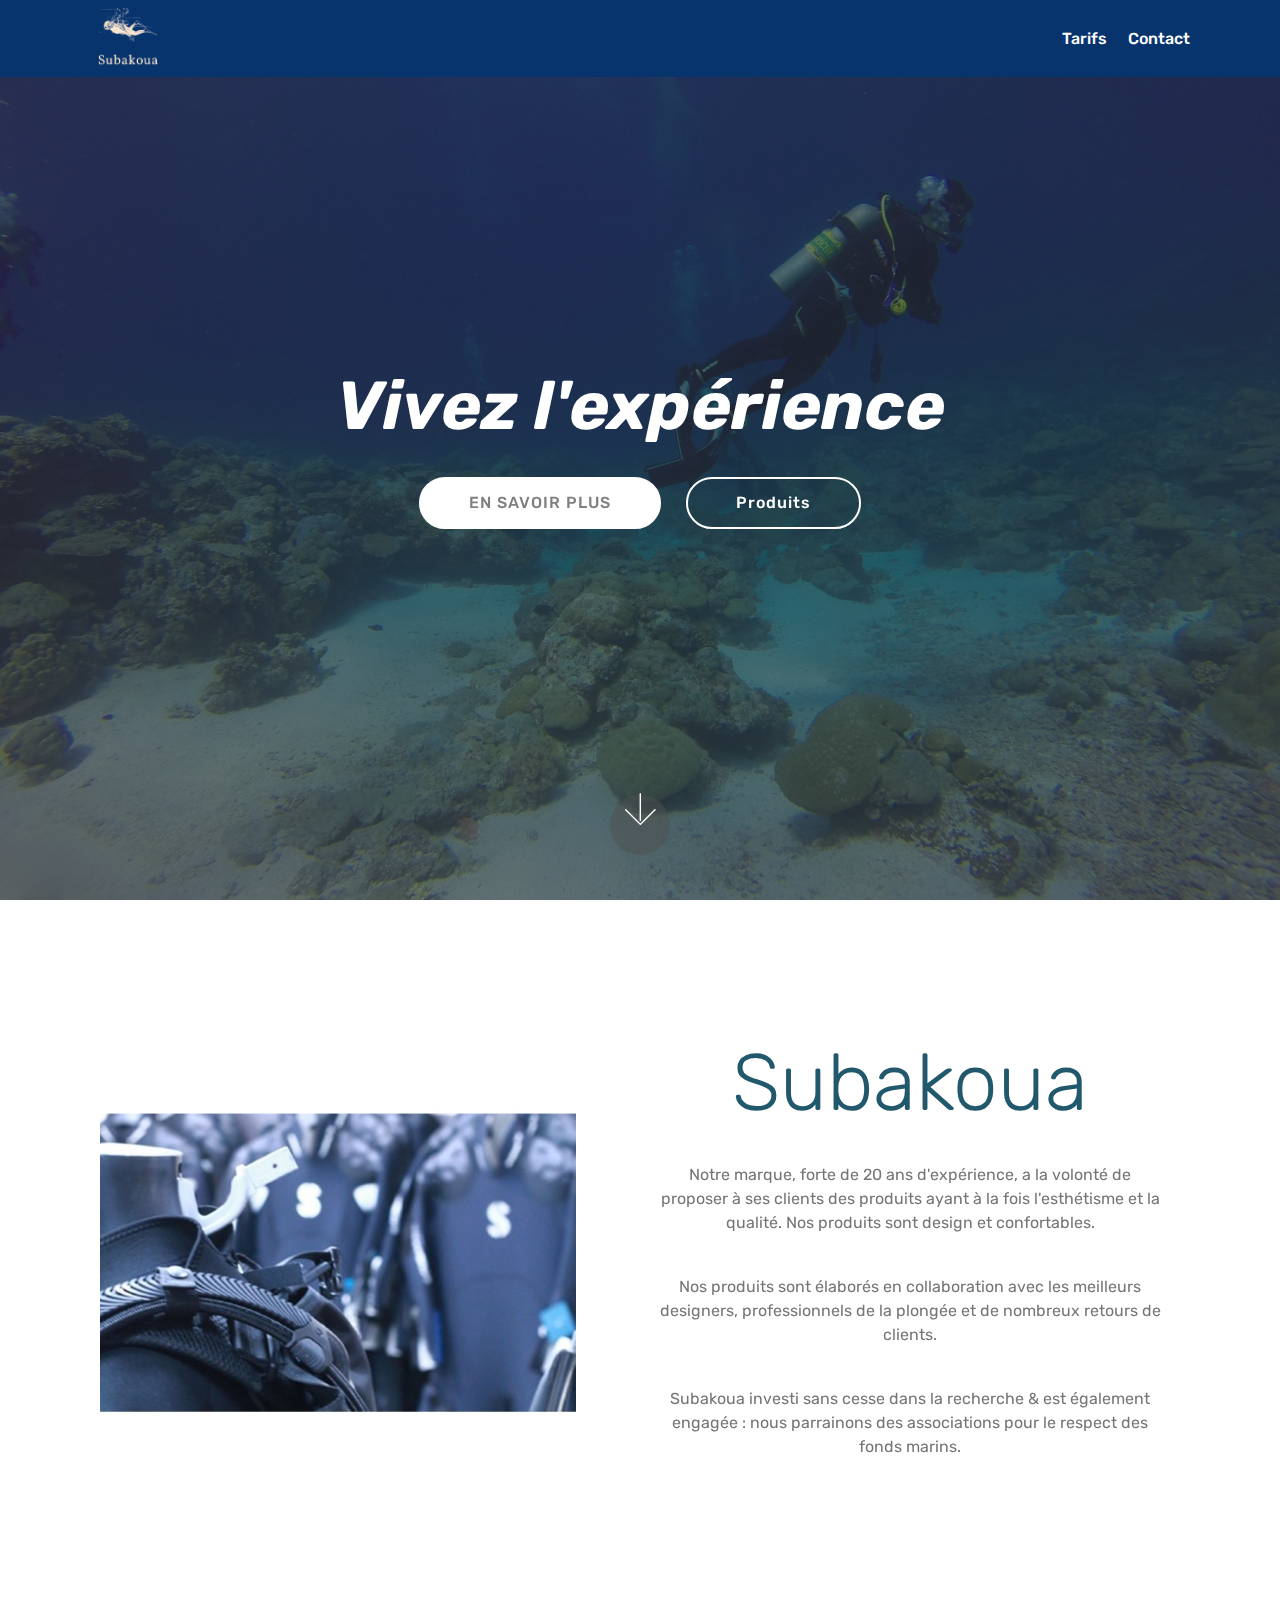
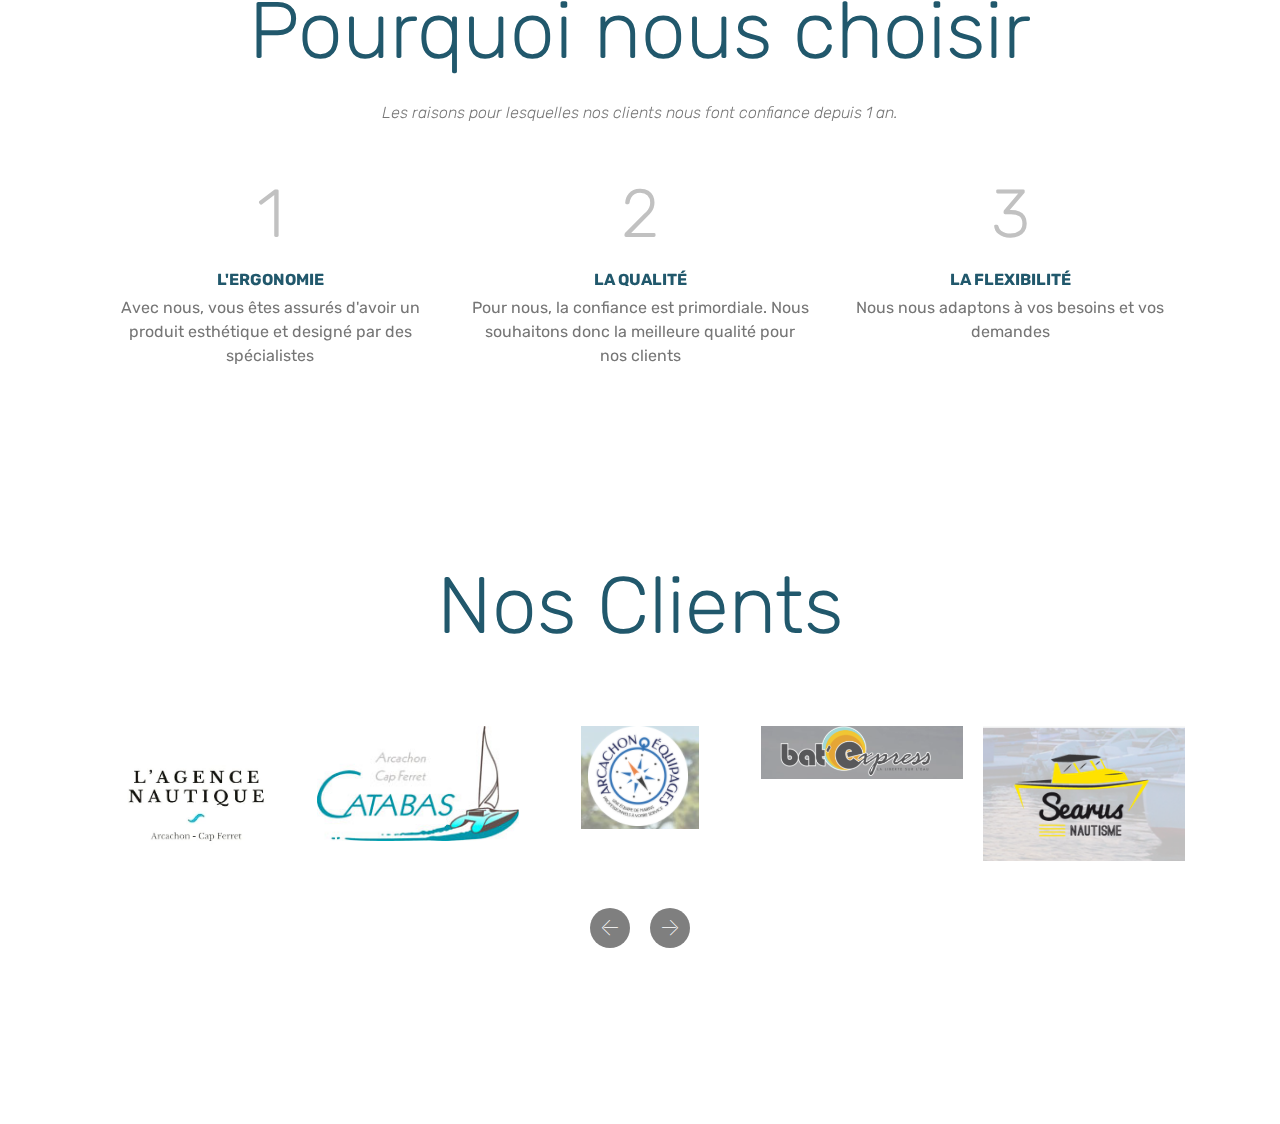
<file: index.html>
<!DOCTYPE html>
<html  >
<head>
  <!-- Site made with Mobirise Website Builder v4.12.3, https://mobirise.com -->
  <meta charset="UTF-8">
  <meta http-equiv="X-UA-Compatible" content="IE=edge">
  <meta name="generator" content="Mobirise v4.12.3, mobirise.com">
  <meta name="viewport" content="width=device-width, initial-scale=1, minimum-scale=1">
  <link rel="shortcut icon" href="assets/images/198022781-217113753408015-8945081685164929473-n-1.png" type="image/x-icon">
  <meta name="description" content="">
  
  
  <title>SUBAOUKA</title>
  <link rel="stylesheet" href="assets/web/assets/mobirise-icons/mobirise-icons.css">
  <link rel="stylesheet" href="assets/bootstrap/css/bootstrap.min.css">
  <link rel="stylesheet" href="assets/bootstrap/css/bootstrap-grid.min.css">
  <link rel="stylesheet" href="assets/bootstrap/css/bootstrap-reboot.min.css">
  <link rel="stylesheet" href="assets/tether/tether.min.css">
  <link rel="stylesheet" href="assets/dropdown/css/style.css">
  <link rel="stylesheet" href="assets/theme/css/style.css">
  <link rel="preload" as="style" href="assets/mobirise/css/mbr-additional.css"><link rel="stylesheet" href="assets/mobirise/css/mbr-additional.css" type="text/css">
  
  
  
</head>
<body>
  <section class="menu cid-saKsoUv5Rc" once="menu" id="menu2-0">

    

    <nav class="navbar navbar-expand beta-menu navbar-dropdown align-items-center navbar-fixed-top navbar-toggleable-sm">
        <button class="navbar-toggler navbar-toggler-right" type="button" data-toggle="collapse" data-target="#navbarSupportedContent" aria-controls="navbarSupportedContent" aria-expanded="false" aria-label="Toggle navigation">
            <div class="hamburger">
                <span></span>
                <span></span>
                <span></span>
                <span></span>
            </div>
        </button>
        <div class="menu-logo">
            <div class="navbar-brand">
                <span class="navbar-logo">
                    
                        <a href="index.html"><img src="assets/images/198022781-217113753408015-8945081685164929473-n-3.png" alt="BELLERIVE" title="" style="height: 3.8rem;"></a>
                    
                </span>
                
            </div>
        </div>
        <div class="collapse navbar-collapse" id="navbarSupportedContent">
            <ul class="navbar-nav nav-dropdown nav-right" data-app-modern-menu="true"><li class="nav-item">
                    <a class="nav-link link text-white display-4" href="page2.html">
                        Tarifs</a>
                </li>
                <li class="nav-item">
                    <a class="nav-link link text-white display-4" href="page1.html">
                        Contact</a>
                </li></ul>
            
        </div>
    </nav>
</section>

<section class="engine"><a href="https://mobirise.info/d">website maker</a></section><section class="cid-saL8J8sr0a mbr-fullscreen mbr-parallax-background" id="header2-c">

    

    <div class="mbr-overlay" style="opacity: 0.6; background-color: rgb(35, 35, 35);"></div>

    <div class="container align-center">
        <div class="row justify-content-md-center">
            <div class="mbr-white col-md-10">
                <h1 class="mbr-section-title mbr-bold pb-3 mbr-fonts-style display-1"><em>Vivez l'expérience</em></h1>
                
                
                <div class="mbr-section-btn"><a class="btn btn-md btn-primary display-4" href="index.html#features11-j">EN SAVOIR PLUS</a>
                    <a class="btn btn-md btn-white-outline display-4" href="page2.html">Produits</a></div>
            </div>
        </div>
    </div>
    <div class="mbr-arrow hidden-sm-down" aria-hidden="true">
        <a href="#next">
            <i class="mbri-down mbr-iconfont"></i>
        </a>
    </div>
</section>

<section class="features11 cid-saLgnBOKyp" id="features11-j">

    

    

    <div class="container">   
        <div class="col-md-12">
            <div class="media-container-row">
                <div class="mbr-figure m-auto" style="width: 50%;">
                    <img src="assets/images/company.jpg" alt="" title="">
                </div>
                <div class=" align-left aside-content">
                    <h2 class="mbr-title pt-2 mbr-fonts-style display-2">
                        Subakoua</h2>
                    <div class="mbr-section-text">
                        
                    </div>

                    <div class="block-content">
                        <div class="card p-3 pr-3">
                            <div class="media">
                                     
                                <div class="media-body">
                                    
                                </div>
                            </div>                

                            <div class="card-box">
                                <p class="block-text mbr-fonts-style display-7"></p><p>Notre marque, forte de 20 ans d'expérience, a la volonté de proposer à ses clients des produits ayant à la fois l'esthétisme et la qualité. Nos produits sont design et confortables.</p><br><p>Nos produits sont élaborés en collaboration avec les meilleurs designers, professionnels de la plongée et de nombreux retours de clients.</p><p><br>Subakoua investi sans cesse dans la recherche &amp;&nbsp;est également engagée : nous parrainons des associations pour le respect des fonds marins.<br></p><p></p>
                            </div>
                        </div>

                        
                    </div>
                </div>
            </div>
        </div> 
    </div>          
</section>

<section class="counters6 counters cid-saLgKmPZk2" id="counters6-l">

    

    

    <div class="container pt-4 mt-2">
        <h2 class="mbr-section-title pb-3 align-center mbr-fonts-style display-2">Pourquoi nous choisir</h2>
        <h3 class="mbr-section-subtitle pb-5 align-center mbr-fonts-style display-7"><em>
            Les raisons pour lesquelles nos clients nous font confiance depuis 1 an.</em></h3>
        <div>
                <div class="cards-container">
                    <div class="card col-12 col-md-6 col-lg-4 pb-md-4">
                        <div class="panel-item align-center">
                            <div class="card-img pb-3">
                                <h3 class="img-text mbr-fonts-style display-1">1</h3>
                            </div>
                            <div class="card-text">
                                <h4 class="mbr-content-title mbr-bold mbr-fonts-style display-7">L'ERGONOMIE</h4>
                                <p class="mbr-content-text mbr-fonts-style display-7">Avec nous, vous êtes assurés d'avoir un produit esthétique et designé par des spécialistes</p>
                            </div>
                        </div>
                    </div>
                    <div class="card col-12 col-md-6 col-lg-4 pb-md-4">
                        <div class="panel-item align-center">
                            <div class="card-img pb-3">
                                <h3 class="img-text mbr-fonts-style display-1">2</h3>
                            </div>
                            <div class="card-text">
                                <h4 class="mbr-content-title mbr-bold mbr-fonts-style display-7">LA QUALITÉ</h4>
                                <p class="mbr-content-text mbr-fonts-style display-7">Pour nous, la confiance est primordiale. Nous souhaitons donc la meilleure qualité pour nos clients</p>
                            </div>
                        </div>
                    </div>
                    <div class="card col-12 col-md-6 col-lg-4 last-child">
                        <div class="panel-item align-center">
                            <div class="card-img pb-3">
                                <h3 class="img-text mbr-fonts-style display-1">3</h3>
                            </div>
                            <div class="card-text">
                                <h4 class="mbr-content-title mbr-bold mbr-fonts-style display-7">LA FLEXIBILITÉ</h4>
                                <p class="mbr-content-text mbr-fonts-style display-7">
                                        Nous nous adaptons à vos besoins et vos demandes</p>
                            </div>
                        </div>
                    </div>
                    
                </div>
            </div>
    </div>
</section>

<section class="clients cid-saKti4KW3i" data-interval="false" id="clients-7">
      

    
        <div class="container mb-5">
            <div class="media-container-row">
                <div class="col-12 align-center">
                    <h2 class="mbr-section-title pb-3 mbr-fonts-style display-2">
                        Nos Clients
                    </h2>
                    
                </div>
            </div>
        </div>

    <div class="container">
        <div class="carousel slide" role="listbox" data-pause="true" data-keyboard="false" data-ride="carousel" data-interval="2000">
            <div class="carousel-inner" data-visible="5">
                
                
                
                
                
            <div class="carousel-item ">
                    <div class="media-container-row">
                        <div class="col-md-12">
                            <div class="wrap-img ">
                                <img src="assets/images/95897390-563690754285726-8615779858351390720-n.jpg" class="img-responsive clients-img" alt="" title="">
                            </div>
                        </div>
                    </div>
                </div><div class="carousel-item ">
                    <div class="media-container-row">
                        <div class="col-md-12">
                            <div class="wrap-img ">
                                <img src="assets/images/logo.jpg" class="img-responsive clients-img" alt="" title="">
                            </div>
                        </div>
                    </div>
                </div><div class="carousel-item ">
                    <div class="media-container-row">
                        <div class="col-md-12">
                            <div class="wrap-img ">
                                <img src="assets/images/capturezfl.png" class="img-responsive clients-img" alt="" title="">
                            </div>
                        </div>
                    </div>
                </div><div class="carousel-item ">
                    <div class="media-container-row">
                        <div class="col-md-12">
                            <div class="wrap-img ">
                                <img src="assets/images/capture.png" class="img-responsive clients-img" alt="" title="">
                            </div>
                        </div>
                    </div>
                </div><div class="carousel-item ">
                    <div class="media-container-row">
                        <div class="col-md-12">
                            <div class="wrap-img ">
                                <img src="assets/images/logo3.png" class="img-responsive clients-img" alt="" title="">
                            </div>
                        </div>
                    </div>
                </div></div>
            <div class="carousel-controls">
                <a data-app-prevent-settings="" class="carousel-control carousel-control-prev" role="button" data-slide="prev">
                    <span aria-hidden="true" class="mbri-left mbr-iconfont"></span>
                    <span class="sr-only">Précédent</span>
                </a>
                <a data-app-prevent-settings="" class="carousel-control carousel-control-next" role="button" data-slide="next">
                    <span aria-hidden="true" class="mbri-right mbr-iconfont"></span>
                    <span class="sr-only">Suivant</span>
                </a>
            </div>
        </div>
    </div>
</section>

<section once="footers" class="cid-saKtkAYFsS mbr-reveal" id="footer6-8">

    

    

    <div class="container">
        <div class="media-container-row align-center mbr-white">
            <div class="col-12">
                <p class="mbr-text mb-0 mbr-fonts-style display-7">
                    © SUBAOUKA 2021 - Tous droits réservés</p>
            </div>
        </div>
    </div>
</section>


  <script src="assets/web/assets/jquery/jquery.min.js"></script>
  <script src="assets/popper/popper.min.js"></script>
  <script src="assets/bootstrap/js/bootstrap.min.js"></script>
  <script src="assets/tether/tether.min.js"></script>
  <script src="assets/smoothscroll/smooth-scroll.js"></script>
  <script src="assets/touchswipe/jquery.touch-swipe.min.js"></script>
  <script src="assets/parallax/jarallax.min.js"></script>
  <script src="assets/viewportchecker/jquery.viewportchecker.js"></script>
  <script src="assets/bootstrapcarouselswipe/bootstrap-carousel-swipe.js"></script>
  <script src="assets/mbr-clients-slider/mbr-clients-slider.js"></script>
  <script src="assets/dropdown/js/nav-dropdown.js"></script>
  <script src="assets/dropdown/js/navbar-dropdown.js"></script>
  <script src="assets/theme/js/script.js"></script>
  
  
</body>
</html>
</file>
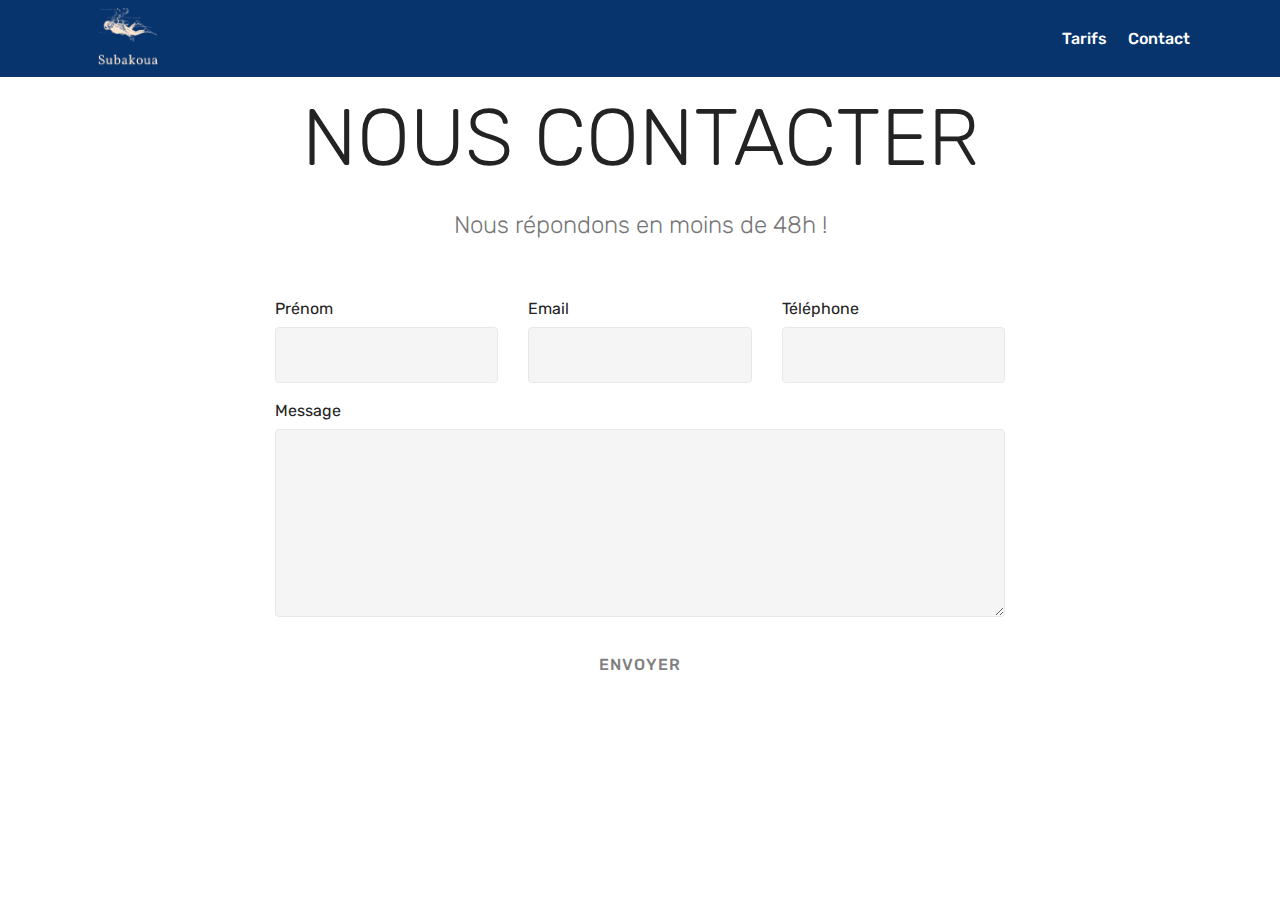
<file: page1.html>
<!DOCTYPE html>
<html  >
<head>
  <!-- Site made with Mobirise Website Builder v4.12.3, https://mobirise.com -->
  <meta charset="UTF-8">
  <meta http-equiv="X-UA-Compatible" content="IE=edge">
  <meta name="generator" content="Mobirise v4.12.3, mobirise.com">
  <meta name="viewport" content="width=device-width, initial-scale=1, minimum-scale=1">
  <link rel="shortcut icon" href="assets/images/198022781-217113753408015-8945081685164929473-n-1.png" type="image/x-icon">
  <meta name="description" content="Website Creator Description">
  
  
  <title>Contact</title>
  <link rel="stylesheet" href="assets/web/assets/mobirise-icons/mobirise-icons.css">
  <link rel="stylesheet" href="assets/bootstrap/css/bootstrap.min.css">
  <link rel="stylesheet" href="assets/bootstrap/css/bootstrap-grid.min.css">
  <link rel="stylesheet" href="assets/bootstrap/css/bootstrap-reboot.min.css">
  <link rel="stylesheet" href="assets/tether/tether.min.css">
  <link rel="stylesheet" href="assets/dropdown/css/style.css">
  <link rel="stylesheet" href="assets/theme/css/style.css">
  <link rel="preload" as="style" href="assets/mobirise/css/mbr-additional.css"><link rel="stylesheet" href="assets/mobirise/css/mbr-additional.css" type="text/css">
  
  
  
</head>
<body>
  <section class="menu cid-saKsoUv5Rc" once="menu" id="menu2-d">

    

    <nav class="navbar navbar-expand beta-menu navbar-dropdown align-items-center navbar-fixed-top navbar-toggleable-sm">
        <button class="navbar-toggler navbar-toggler-right" type="button" data-toggle="collapse" data-target="#navbarSupportedContent" aria-controls="navbarSupportedContent" aria-expanded="false" aria-label="Toggle navigation">
            <div class="hamburger">
                <span></span>
                <span></span>
                <span></span>
                <span></span>
            </div>
        </button>
        <div class="menu-logo">
            <div class="navbar-brand">
                <span class="navbar-logo">
                    
                        <a href="index.html"><img src="assets/images/198022781-217113753408015-8945081685164929473-n-3.png" alt="BELLERIVE" title="" style="height: 3.8rem;"></a>
                    
                </span>
                
            </div>
        </div>
        <div class="collapse navbar-collapse" id="navbarSupportedContent">
            <ul class="navbar-nav nav-dropdown nav-right" data-app-modern-menu="true"><li class="nav-item">
                    <a class="nav-link link text-white display-4" href="page2.html">
                        Tarifs</a>
                </li>
                <li class="nav-item">
                    <a class="nav-link link text-white display-4" href="page1.html">
                        Contact</a>
                </li></ul>
            
        </div>
    </nav>
</section>

<section class="engine"><a href="https://mobirise.info/d">website maker</a></section><section once="footers" class="cid-saKtkAYFsS mbr-reveal" id="footer6-e">

    

    

    <div class="container">
        <div class="media-container-row align-center mbr-white">
            <div class="col-12">
                <p class="mbr-text mb-0 mbr-fonts-style display-7">
                    © SUBAOUKA 2021 - Tous droits réservés</p>
            </div>
        </div>
    </div>
</section>

<section class="mbr-section form1 cid-saLd9cLcGW" id="form1-g">

    

    
    <div class="container">
        <div class="row justify-content-center">
            <div class="title col-12 col-lg-8">
                <h2 class="mbr-section-title align-center pb-3 mbr-fonts-style display-2">
                    NOUS CONTACTER</h2>
                <h3 class="mbr-section-subtitle align-center mbr-light pb-3 mbr-fonts-style display-5">
                    Nous répondons en moins de 48h !</h3>
            </div>
        </div>
    </div>
    <div class="container">
        <div class="row justify-content-center">
            <div class="media-container-column col-lg-8" data-form-type="formoid">
                <!---Formbuilder Form--->
                <form action="https://mobirise.com/" method="POST" class="mbr-form form-with-styler" data-form-title="Mobirise Form"><input type="hidden" name="email" data-form-email="true" value="MgZ2DJngUtatC060h/EHLyxaAkp1H17QukBkWP8vrtIyW7NnQ2n5SfqQYXwRYnG4h0pzBMTKEmnh5GE4dPtfevPuuX+1YvF+QyDhX7p5yXOL71m0U5uHXH0tupZB22Rf">
                    <div class="row">
                        <div hidden="hidden" data-form-alert="" class="alert alert-success col-12">Thanks for filling out the form!</div>
                        <div hidden="hidden" data-form-alert-danger="" class="alert alert-danger col-12">
                        </div>
                    </div>
                    <div class="dragArea row">
                        <div class="col-md-4  form-group" data-for="name">
                            <label for="name-form1-g" class="form-control-label mbr-fonts-style display-7">Prénom</label>
                            <input type="text" name="name" data-form-field="Name" required="required" class="form-control display-7" id="name-form1-g">
                        </div>
                        <div class="col-md-4  form-group" data-for="email">
                            <label for="email-form1-g" class="form-control-label mbr-fonts-style display-7">Email</label>
                            <input type="email" name="email" data-form-field="Email" required="required" class="form-control display-7" id="email-form1-g">
                        </div>
                        <div data-for="phone" class="col-md-4  form-group">
                            <label for="phone-form1-g" class="form-control-label mbr-fonts-style display-7">Téléphone</label>
                            <input type="tel" name="phone" data-form-field="Phone" class="form-control display-7" id="phone-form1-g">
                        </div>
                        <div data-for="message" class="col-md-12 form-group">
                            <label for="message-form1-g" class="form-control-label mbr-fonts-style display-7">Message</label>
                            <textarea name="message" data-form-field="Message" class="form-control display-7" id="message-form1-g"></textarea>
                        </div>
                        <div class="col-md-12 input-group-btn align-center"><button type="submit" class="btn btn-primary btn-form display-4">ENVOYER</button></div>
                    </div>
                </form><!---Formbuilder Form--->
            </div>
        </div>
    </div>
</section>


  <script src="assets/web/assets/jquery/jquery.min.js"></script>
  <script src="assets/popper/popper.min.js"></script>
  <script src="assets/bootstrap/js/bootstrap.min.js"></script>
  <script src="assets/tether/tether.min.js"></script>
  <script src="assets/smoothscroll/smooth-scroll.js"></script>
  <script src="assets/dropdown/js/nav-dropdown.js"></script>
  <script src="assets/dropdown/js/navbar-dropdown.js"></script>
  <script src="assets/touchswipe/jquery.touch-swipe.min.js"></script>
  <script src="assets/theme/js/script.js"></script>
  <script src="assets/formoid/formoid.min.js"></script>
  
  
</body>
</html>
</file>
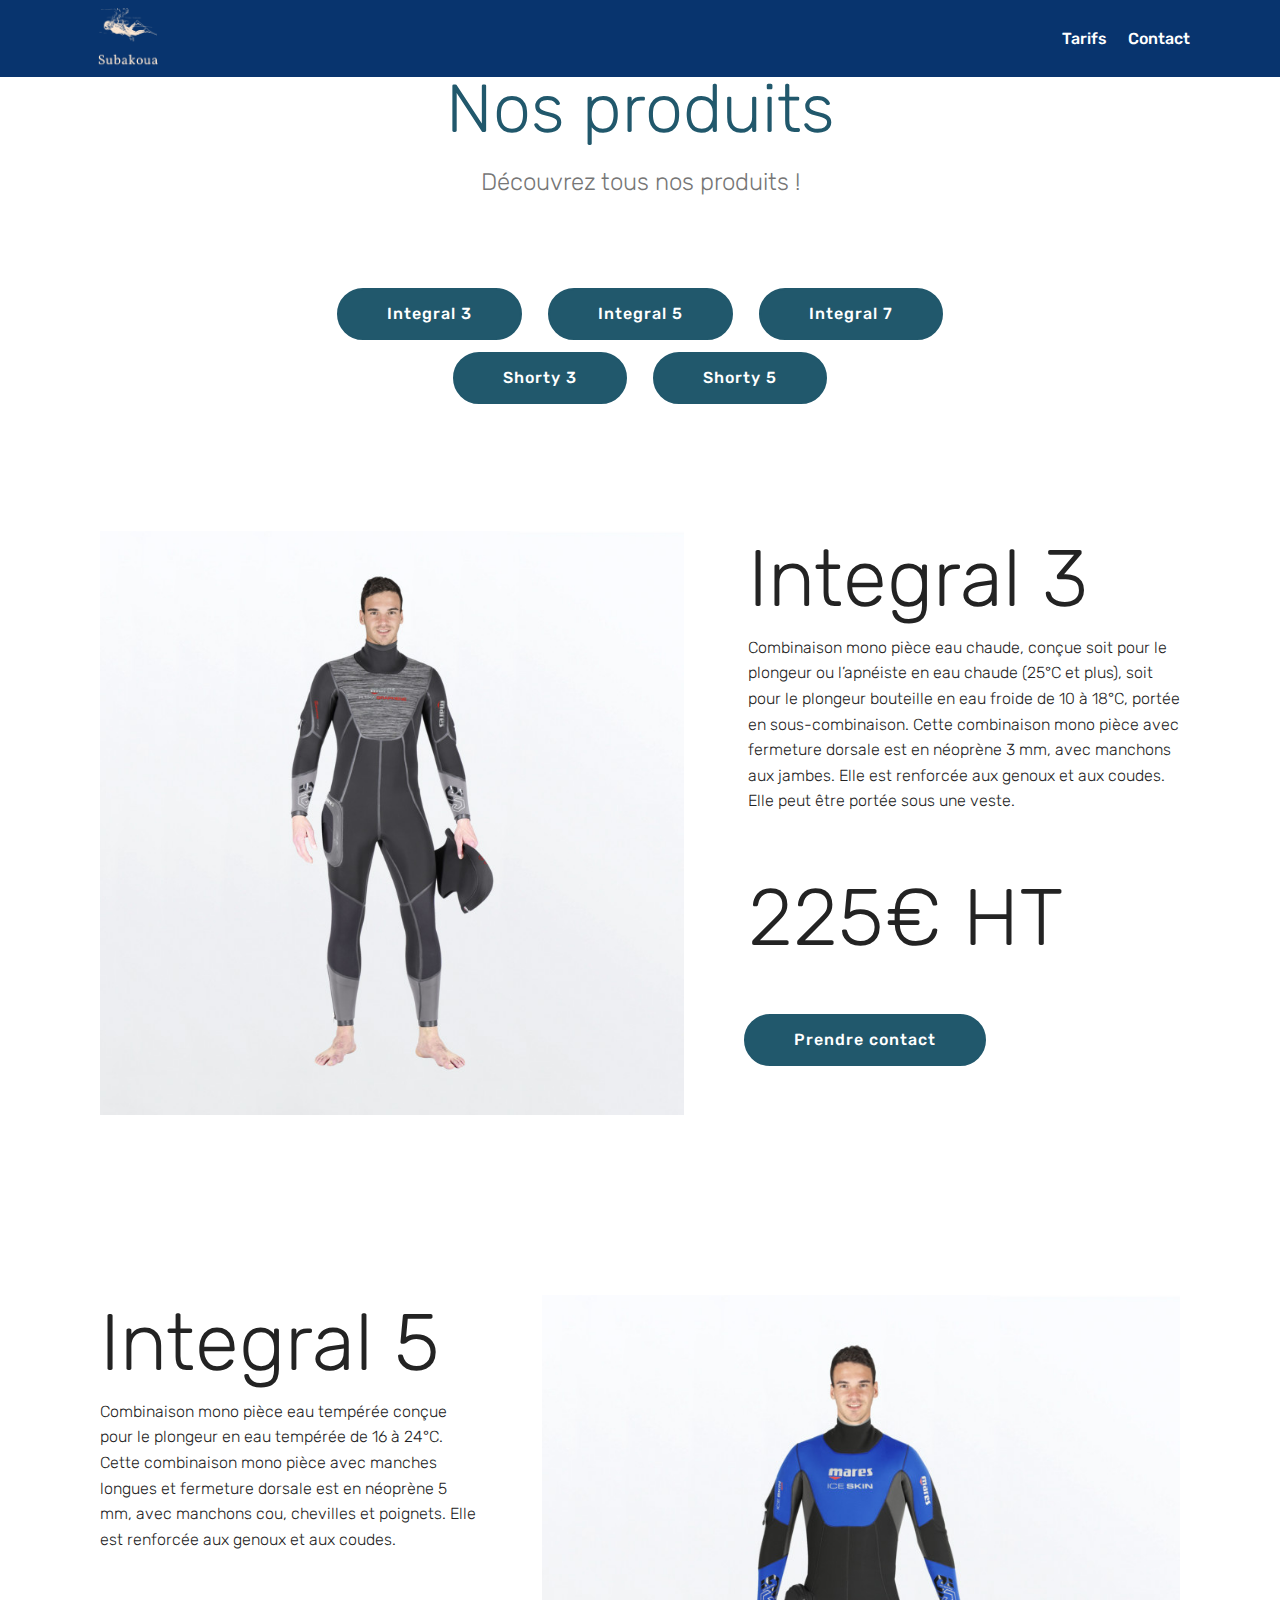
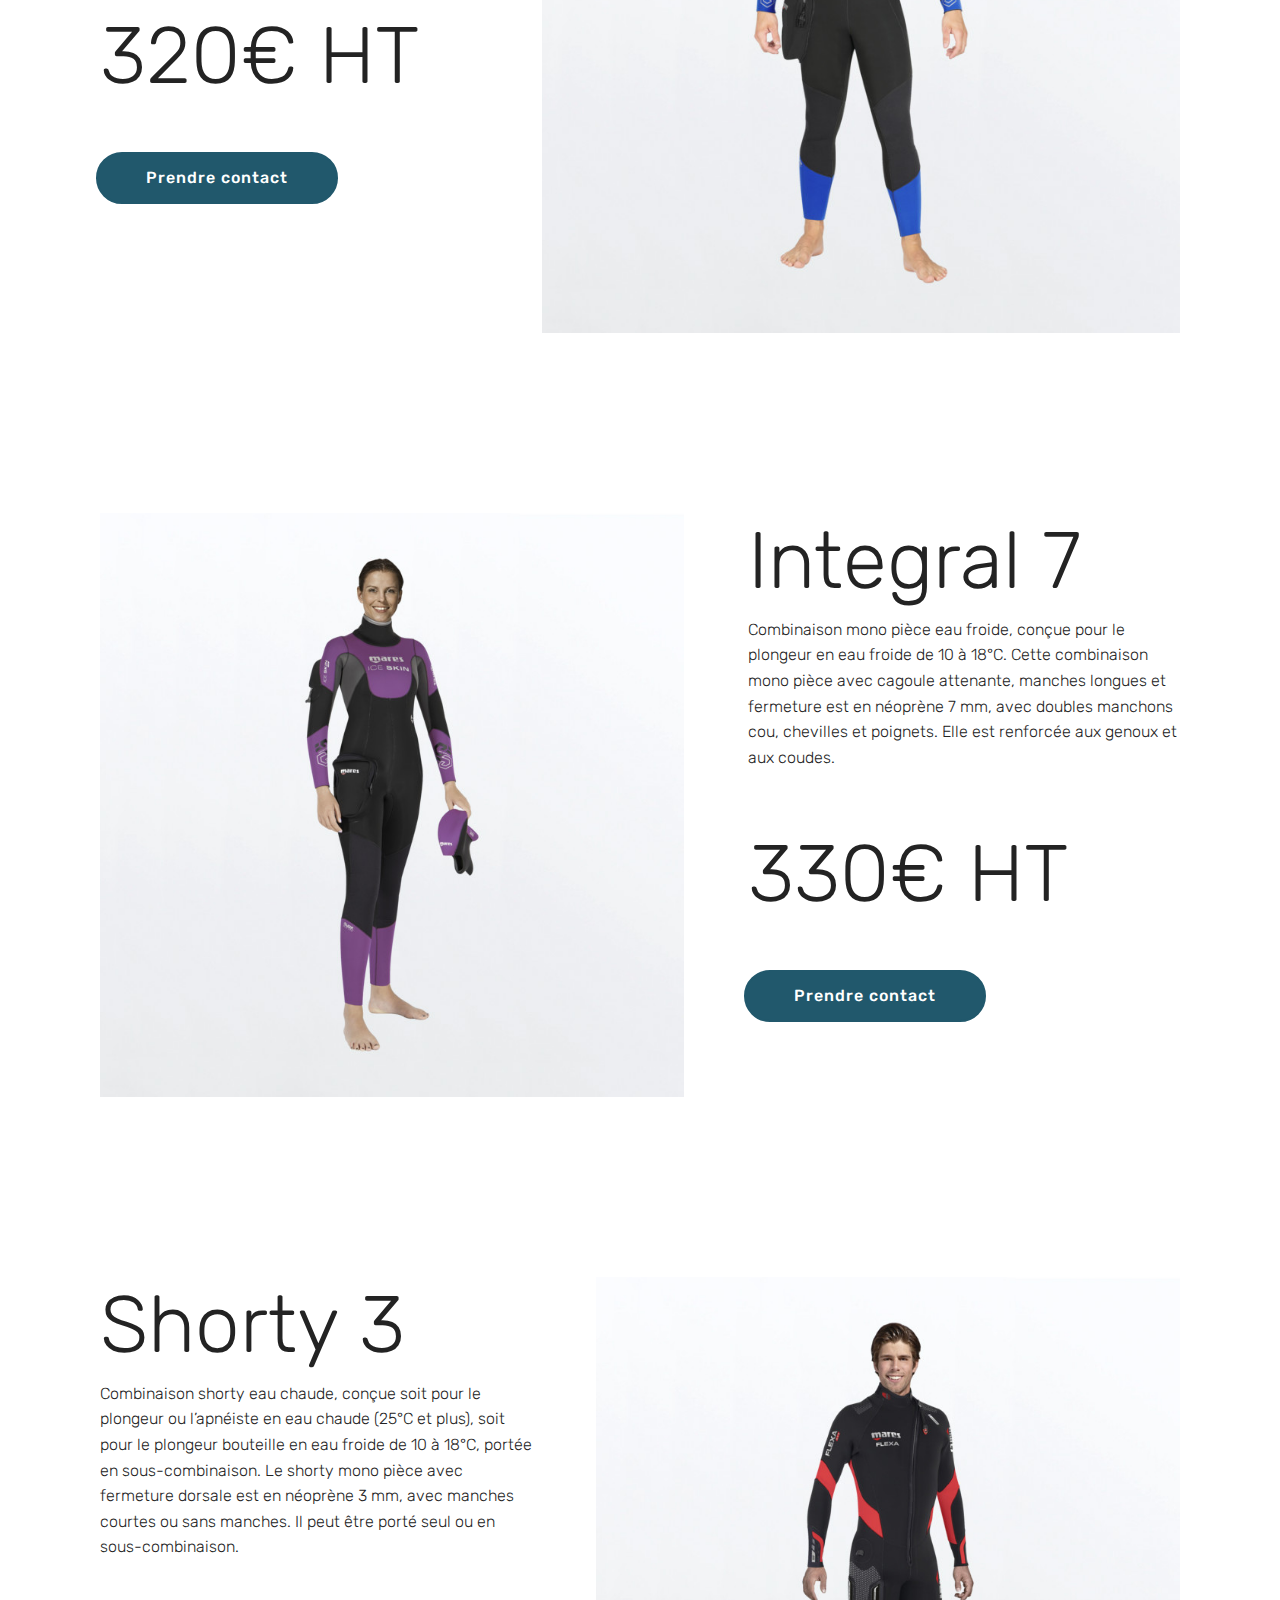
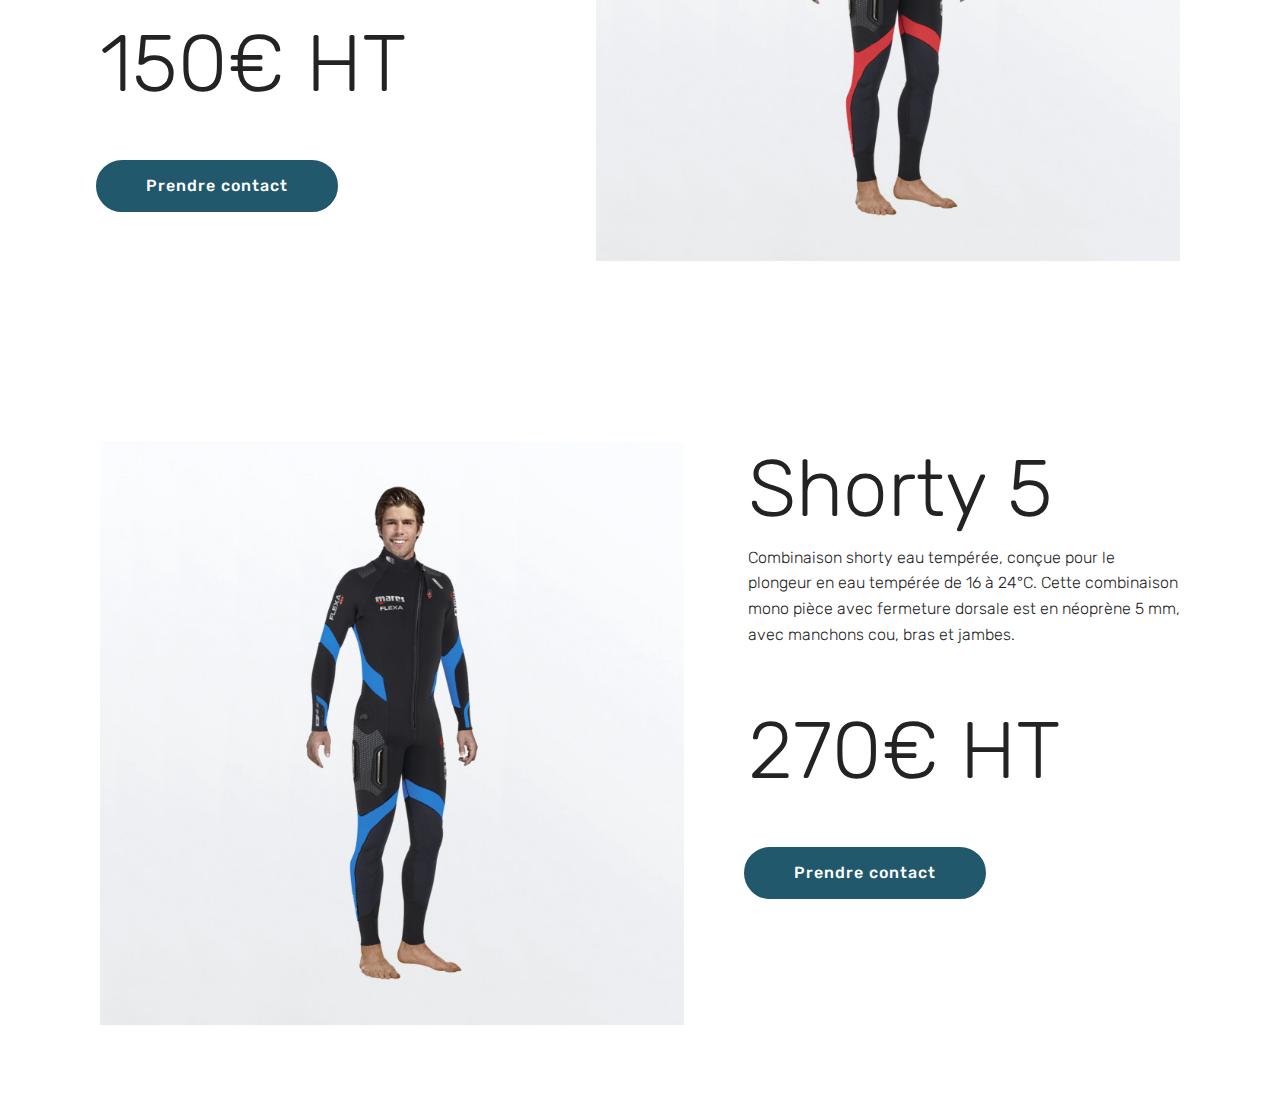
<file: page2.html>
<!DOCTYPE html>
<html  >
<head>
  <!-- Site made with Mobirise Website Builder v4.12.3, https://mobirise.com -->
  <meta charset="UTF-8">
  <meta http-equiv="X-UA-Compatible" content="IE=edge">
  <meta name="generator" content="Mobirise v4.12.3, mobirise.com">
  <meta name="viewport" content="width=device-width, initial-scale=1, minimum-scale=1">
  <link rel="shortcut icon" href="assets/images/198022781-217113753408015-8945081685164929473-n-1.png" type="image/x-icon">
  <meta name="description" content="Web Site Maker Description">
  
  
  <title>Tarifs</title>
  <link rel="stylesheet" href="assets/web/assets/mobirise-icons/mobirise-icons.css">
  <link rel="stylesheet" href="assets/bootstrap/css/bootstrap.min.css">
  <link rel="stylesheet" href="assets/bootstrap/css/bootstrap-grid.min.css">
  <link rel="stylesheet" href="assets/bootstrap/css/bootstrap-reboot.min.css">
  <link rel="stylesheet" href="assets/tether/tether.min.css">
  <link rel="stylesheet" href="assets/dropdown/css/style.css">
  <link rel="stylesheet" href="assets/theme/css/style.css">
  <link rel="preload" as="style" href="assets/mobirise/css/mbr-additional.css"><link rel="stylesheet" href="assets/mobirise/css/mbr-additional.css" type="text/css">
  
  
  
</head>
<body>
  <section class="menu cid-saKsoUv5Rc" once="menu" id="menu2-m">

    

    <nav class="navbar navbar-expand beta-menu navbar-dropdown align-items-center navbar-fixed-top navbar-toggleable-sm">
        <button class="navbar-toggler navbar-toggler-right" type="button" data-toggle="collapse" data-target="#navbarSupportedContent" aria-controls="navbarSupportedContent" aria-expanded="false" aria-label="Toggle navigation">
            <div class="hamburger">
                <span></span>
                <span></span>
                <span></span>
                <span></span>
            </div>
        </button>
        <div class="menu-logo">
            <div class="navbar-brand">
                <span class="navbar-logo">
                    
                        <a href="index.html"><img src="assets/images/198022781-217113753408015-8945081685164929473-n-3.png" alt="BELLERIVE" title="" style="height: 3.8rem;"></a>
                    
                </span>
                
            </div>
        </div>
        <div class="collapse navbar-collapse" id="navbarSupportedContent">
            <ul class="navbar-nav nav-dropdown nav-right" data-app-modern-menu="true"><li class="nav-item">
                    <a class="nav-link link text-white display-4" href="page2.html">
                        Tarifs</a>
                </li>
                <li class="nav-item">
                    <a class="nav-link link text-white display-4" href="page1.html">
                        Contact</a>
                </li></ul>
            
        </div>
    </nav>
</section>

<section class="engine"><a href="https://mobirise.info/r">bootstrap template</a></section><section once="footers" class="cid-saKtkAYFsS mbr-reveal" id="footer6-n">

    

    

    <div class="container">
        <div class="media-container-row align-center mbr-white">
            <div class="col-12">
                <p class="mbr-text mb-0 mbr-fonts-style display-7">
                    © SUBAOUKA 2021 - Tous droits réservés</p>
            </div>
        </div>
    </div>
</section>

<section class="mbr-section content4 cid-saQuWBk1n0" id="content4-w">

    

    <div class="container">
        <div class="media-container-row">
            <div class="title col-12 col-md-8">
                <h2 class="align-center pb-3 mbr-fonts-style display-1">
                    Nos produits</h2>
                <h3 class="mbr-section-subtitle align-center mbr-light mbr-fonts-style display-5">
                    Découvrez tous nos produits !</h3>
                
            </div>
        </div>
    </div>
</section>

<section class="mbr-section content8 cid-saQv8QFvBF" id="content8-y">

    

    <div class="container">
        <div class="media-container-row title">
            <div class="col-12 col-md-8">
                <div class="mbr-section-btn align-center"><a class="btn btn-info display-4" href="page2.html#services2-o">Integral 3</a> <a class="btn btn-info display-4" href="page2.html#services2-t">Integral 5</a> <a class="btn btn-info display-4" href="page2.html#services2-s">Integral 7</a>
                    <a class="btn btn-info display-4" href="page2.html#services2-18">Shorty 3</a> <a class="btn btn-info display-4" href="page2.html#services2-19">Shorty 5</a></div>
            </div>
        </div>
    </div>
</section>

<section class="services2 cid-saQoRWmZ2D" id="services2-o">
    <!---->
    
    <!---->
    <!--Overlay-->
    
    <!--Container-->
    <div class="container">
        <div class="col-md-12">
            <div class="media-container-row">
                <div class="mbr-figure" style="width: 60%;">
                    <img src="assets/images/integral-3.jpg" alt="Mobirise" title="">
                </div>
                <div class="align-left aside-content">
                    <h2 class="mbr-title pt-2 mbr-fonts-style display-2">Integral 3</h2>
                    <div class="mbr-section-text">
                        <p class="mbr-text text1 pt-2 mbr-light mbr-fonts-style display-7">Combinaison mono pièce eau chaude, conçue soit pour le plongeur ou l’apnéiste en eau chaude (25°C et plus), soit pour le plongeur bouteille en eau froide de 10 à 18°C, portée en sous-combinaison. Cette combinaison mono pièce avec fermeture dorsale est en néoprène 3 mm, avec manchons aux jambes. Elle est renforcée aux genoux et aux coudes. Elle peut être portée sous une veste.<br></p>
                        <p class="mbr-text text2 pt-4 mbr-light mbr-fonts-style display-2">225€ HT</p>
                    </div>
                    <!--Btn-->
                    <div class="mbr-section-btn pt-3 align-left"><a href="page1.html" class="btn btn-info display-4">Prendre contact</a></div>
                </div>
            </div>
        </div>
    </div>
</section>

<section class="services2 cid-saQplM8r6g" id="services2-t">
    <!---->
    
    <!---->
    <!--Overlay-->
    
    <!--Container-->
    <div class="container">
        <div class="col-md-12">
            <div class="media-container-row">
                <div class="mbr-figure" style="width: 65%;">
                    <img src="assets/images/integral-5.jpg" alt="Mobirise" title="">
                </div>
                <div class="align-left aside-content">
                    <h2 class="mbr-title pt-2 mbr-fonts-style display-2">Integral 5</h2>
                    <div class="mbr-section-text">
                        <p class="mbr-text text1 pt-2 mbr-light mbr-fonts-style display-7">Combinaison mono pièce eau tempérée conçue pour le plongeur en eau tempérée de 16 à 24°C. Cette combinaison mono pièce avec manches longues et fermeture dorsale est en néoprène 5 mm, avec manchons cou, chevilles et poignets. Elle est renforcée aux genoux et aux coudes.<br></p>
                        <p class="mbr-text text2 pt-4 mbr-light mbr-fonts-style display-2">320€ HT</p>
                    </div>
                    <!--Btn-->
                    <div class="mbr-section-btn pt-3 align-left"><a href="page1.html" class="btn btn-info display-4">
                            Prendre contact</a></div>
                </div>
            </div>
        </div>
    </div>
</section>

<section class="services2 cid-saQpkquL7Z" id="services2-s">
    <!---->
    
    <!---->
    <!--Overlay-->
    
    <!--Container-->
    <div class="container">
        <div class="col-md-12">
            <div class="media-container-row">
                <div class="mbr-figure" style="width: 60%;">
                    <img src="assets/images/integral-7.jpg" alt="Mobirise" title="">
                </div>
                <div class="align-left aside-content">
                    <h2 class="mbr-title pt-2 mbr-fonts-style display-2">Integral 7</h2>
                    <div class="mbr-section-text">
                        <p class="mbr-text text1 pt-2 mbr-light mbr-fonts-style display-7">Combinaison mono pièce eau froide, conçue pour le plongeur en eau froide de 10 à 18°C. Cette combinaison mono pièce avec cagoule attenante, manches longues et fermeture est en néoprène 7 mm, avec doubles manchons cou, chevilles et poignets. Elle est renforcée aux genoux et aux coudes.  
                        </p>
                        <p class="mbr-text text2 pt-4 mbr-light mbr-fonts-style display-2">330€ HT</p>
                    </div>
                    <!--Btn-->
                    <div class="mbr-section-btn pt-3 align-left"><a href="page1.html" class="btn btn-info display-4">
                            Prendre contact</a></div>
                </div>
            </div>
        </div>
    </div>
</section>

<section class="services2 cid-szP2wLPhva" id="services2-18">
    <!---->
    
    <!---->
    <!--Overlay-->
    
    <!--Container-->
    <div class="container">
        <div class="col-md-12">
            <div class="media-container-row">
                <div class="mbr-figure" style="width: 60%;">
                    <img src="assets/images/shorty-3.jpg" alt="Mobirise" title="">
                </div>
                <div class="align-left aside-content">
                    <h2 class="mbr-title pt-2 mbr-fonts-style display-2">Shorty 3</h2>
                    <div class="mbr-section-text">
                        <p class="mbr-text text1 pt-2 mbr-light mbr-fonts-style display-7">Combinaison shorty eau chaude, conçue soit pour le plongeur ou l’apnéiste en eau chaude (25°C et plus), soit pour le plongeur bouteille en eau froide de 10 à 18°C, portée en sous-combinaison. Le shorty mono pièce avec fermeture dorsale est en néoprène 3 mm, avec manches courtes ou sans manches. Il peut être porté seul ou en sous-combinaison.  
                        </p>
                        <p class="mbr-text text2 pt-4 mbr-light mbr-fonts-style display-2">150€ HT</p>
                    </div>
                    <!--Btn-->
                    <div class="mbr-section-btn pt-3 align-left"><a href="page1.html" class="btn btn-info display-4">
                            Prendre contact</a></div>
                </div>
            </div>
        </div>
    </div>
</section>

<section class="services2 cid-szP2xduiXN" id="services2-19">
    <!---->
    
    <!---->
    <!--Overlay-->
    
    <!--Container-->
    <div class="container">
        <div class="col-md-12">
            <div class="media-container-row">
                <div class="mbr-figure" style="width: 60%;">
                    <img src="assets/images/shorty-5.jpg" alt="Mobirise" title="">
                </div>
                <div class="align-left aside-content">
                    <h2 class="mbr-title pt-2 mbr-fonts-style display-2">Shorty 5</h2>
                    <div class="mbr-section-text">
                        <p class="mbr-text text1 pt-2 mbr-light mbr-fonts-style display-7">Combinaison shorty eau tempérée, conçue pour le plongeur en eau tempérée de 16 à 24°C. Cette combinaison mono pièce avec fermeture dorsale est en néoprène 5 mm, avec manchons cou, bras et jambes.  
                        </p>
                        <p class="mbr-text text2 pt-4 mbr-light mbr-fonts-style display-2">270€ HT</p>
                    </div>
                    <!--Btn-->
                    <div class="mbr-section-btn pt-3 align-left"><a href="page1.html" class="btn btn-info display-4">
                            Prendre contact</a></div>
                </div>
            </div>
        </div>
    </div>
</section>


  <script src="assets/web/assets/jquery/jquery.min.js"></script>
  <script src="assets/popper/popper.min.js"></script>
  <script src="assets/bootstrap/js/bootstrap.min.js"></script>
  <script src="assets/tether/tether.min.js"></script>
  <script src="assets/smoothscroll/smooth-scroll.js"></script>
  <script src="assets/dropdown/js/nav-dropdown.js"></script>
  <script src="assets/dropdown/js/navbar-dropdown.js"></script>
  <script src="assets/touchswipe/jquery.touch-swipe.min.js"></script>
  <script src="assets/theme/js/script.js"></script>
  
  
</body>
</html>
</file>
<file: assets/web/assets/mobirise-icons/mobirise-icons.css>
@font-face {
  font-family: 'MobiriseIcons';
  src:  url('mobirise-icons.eot?spat4u');
  src:  url('mobirise-icons.eot?spat4u#iefix') format('embedded-opentype'),
    url('mobirise-icons.ttf?spat4u') format('truetype'),
    url('mobirise-icons.woff?spat4u') format('woff'),
    url('mobirise-icons.svg?spat4u#MobiriseIcons') format('svg');
  font-weight: normal;
  font-style: normal;
  font-display: swap;
}

[class^="mbri-"], [class*=" mbri-"] {
  /* use !important to prevent issues with browser extensions that change fonts */
  font-family: MobiriseIcons !important;
  speak: none;
  font-style: normal;
  font-weight: normal;
  font-variant: normal;
  text-transform: none;
  line-height: 1;

  /* Better Font Rendering =========== */
  -webkit-font-smoothing: antialiased;
  -moz-osx-font-smoothing: grayscale;
}

.mbri-add-submenu:before {
  content: "\e900";
}
.mbri-alert:before {
  content: "\e901";
}
.mbri-align-center:before {
  content: "\e902";
}
.mbri-align-justify:before {
  content: "\e903";
}
.mbri-align-left:before {
  content: "\e904";
}
.mbri-align-right:before {
  content: "\e905";
}
.mbri-android:before {
  content: "\e906";
}
.mbri-apple:before {
  content: "\e907";
}
.mbri-arrow-down:before {
  content: "\e908";
}
.mbri-arrow-next:before {
  content: "\e909";
}
.mbri-arrow-prev:before {
  content: "\e90a";
}
.mbri-arrow-up:before {
  content: "\e90b";
}
.mbri-bold:before {
  content: "\e90c";
}
.mbri-bookmark:before {
  content: "\e90d";
}
.mbri-bootstrap:before {
  content: "\e90e";
}
.mbri-briefcase:before {
  content: "\e90f";
}
.mbri-browse:before {
  content: "\e910";
}
.mbri-bulleted-list:before {
  content: "\e911";
}
.mbri-calendar:before {
  content: "\e912";
}
.mbri-camera:before {
  content: "\e913";
}
.mbri-cart-add:before {
  content: "\e914";
}
.mbri-cart-full:before {
  content: "\e915";
}
.mbri-cash:before {
  content: "\e916";
}
.mbri-change-style:before {
  content: "\e917";
}
.mbri-chat:before {
  content: "\e918";
}
.mbri-clock:before {
  content: "\e919";
}
.mbri-close:before {
  content: "\e91a";
}
.mbri-cloud:before {
  content: "\e91b";
}
.mbri-code:before {
  content: "\e91c";
}
.mbri-contact-form:before {
  content: "\e91d";
}
.mbri-credit-card:before {
  content: "\e91e";
}
.mbri-cursor-click:before {
  content: "\e91f";
}
.mbri-cust-feedback:before {
  content: "\e920";
}
.mbri-database:before {
  content: "\e921";
}
.mbri-delivery:before {
  content: "\e922";
}
.mbri-desktop:before {
  content: "\e923";
}
.mbri-devices:before {
  content: "\e924";
}
.mbri-down:before {
  content: "\e925";
}
.mbri-download:before {
  content: "\e989";
}
.mbri-drag-n-drop:before {
  content: "\e927";
}
.mbri-drag-n-drop2:before {
  content: "\e928";
}
.mbri-edit:before {
  content: "\e929";
}
.mbri-edit2:before {
  content: "\e92a";
}
.mbri-error:before {
  content: "\e92b";
}
.mbri-extension:before {
  content: "\e92c";
}
.mbri-features:before {
  content: "\e92d";
}
.mbri-file:before {
  content: "\e92e";
}
.mbri-flag:before {
  content: "\e92f";
}
.mbri-folder:before {
  content: "\e930";
}
.mbri-gift:before {
  content: "\e931";
}
.mbri-github:before {
  content: "\e932";
}
.mbri-globe:before {
  content: "\e933";
}
.mbri-globe-2:before {
  content: "\e934";
}
.mbri-growing-chart:before {
  content: "\e935";
}
.mbri-hearth:before {
  content: "\e936";
}
.mbri-help:before {
  content: "\e937";
}
.mbri-home:before {
  content: "\e938";
}
.mbri-hot-cup:before {
  content: "\e939";
}
.mbri-idea:before {
  content: "\e93a";
}
.mbri-image-gallery:before {
  content: "\e93b";
}
.mbri-image-slider:before {
  content: "\e93c";
}
.mbri-info:before {
  content: "\e93d";
}
.mbri-italic:before {
  content: "\e93e";
}
.mbri-key:before {
  content: "\e93f";
}
.mbri-laptop:before {
  content: "\e940";
}
.mbri-layers:before {
  content: "\e941";
}
.mbri-left-right:before {
  content: "\e942";
}
.mbri-left:before {
  content: "\e943";
}
.mbri-letter:before {
  content: "\e944";
}
.mbri-like:before {
  content: "\e945";
}
.mbri-link:before {
  content: "\e946";
}
.mbri-lock:before {
  content: "\e947";
}
.mbri-login:before {
  content: "\e948";
}
.mbri-logout:before {
  content: "\e949";
}
.mbri-magic-stick:before {
  content: "\e94a";
}
.mbri-map-pin:before {
  content: "\e94b";
}
.mbri-menu:before {
  content: "\e94c";
}
.mbri-mobile:before {
  content: "\e94d";
}
.mbri-mobile2:before {
  content: "\e94e";
}
.mbri-mobirise:before {
  content: "\e94f";
}
.mbri-more-horizontal:before {
  content: "\e950";
}
.mbri-more-vertical:before {
  content: "\e951";
}
.mbri-music:before {
  content: "\e952";
}
.mbri-new-file:before {
  content: "\e953";
}
.mbri-numbered-list:before {
  content: "\e954";
}
.mbri-opened-folder:before {
  content: "\e955";
}
.mbri-pages:before {
  content: "\e956";
}
.mbri-paper-plane:before {
  content: "\e957";
}
.mbri-paperclip:before {
  content: "\e958";
}
.mbri-photo:before {
  content: "\e959";
}
.mbri-photos:before {
  content: "\e95a";
}
.mbri-pin:before {
  content: "\e95b";
}
.mbri-play:before {
  content: "\e95c";
}
.mbri-plus:before {
  content: "\e95d";
}
.mbri-preview:before {
  content: "\e95e";
}
.mbri-print:before {
  content: "\e95f";
}
.mbri-protect:before {
  content: "\e960";
}
.mbri-question:before {
  content: "\e961";
}
.mbri-quote-left:before {
  content: "\e962";
}
.mbri-quote-right:before {
  content: "\e963";
}
.mbri-refresh:before {
  content: "\e964";
}
.mbri-responsive:before {
  content: "\e965";
}
.mbri-right:before {
  content: "\e966";
}
.mbri-rocket:before {
  content: "\e967";
}
.mbri-sad-face:before {
  content: "\e968";
}
.mbri-sale:before {
  content: "\e969";
}
.mbri-save:before {
  content: "\e96a";
}
.mbri-search:before {
  content: "\e96b";
}
.mbri-setting:before {
  content: "\e96c";
}
.mbri-setting2:before {
  content: "\e96d";
}
.mbri-setting3:before {
  content: "\e96e";
}
.mbri-share:before {
  content: "\e96f";
}
.mbri-shopping-bag:before {
  content: "\e970";
}
.mbri-shopping-basket:before {
  content: "\e971";
}
.mbri-shopping-cart:before {
  content: "\e972";
}
.mbri-sites:before {
  content: "\e973";
}
.mbri-smile-face:before {
  content: "\e974";
}
.mbri-speed:before {
  content: "\e975";
}
.mbri-star:before {
  content: "\e976";
}
.mbri-success:before {
  content: "\e977";
}
.mbri-sun:before {
  content: "\e978";
}
.mbri-sun2:before {
  content: "\e979";
}
.mbri-tablet:before {
  content: "\e97a";
}
.mbri-tablet-vertical:before {
  content: "\e97b";
}
.mbri-target:before {
  content: "\e97c";
}
.mbri-timer:before {
  content: "\e97d";
}
.mbri-to-ftp:before {
  content: "\e97e";
}
.mbri-to-local-drive:before {
  content: "\e97f";
}
.mbri-touch-swipe:before {
  content: "\e980";
}
.mbri-touch:before {
  content: "\e981";
}
.mbri-trash:before {
  content: "\e982";
}
.mbri-underline:before {
  content: "\e983";
}
.mbri-unlink:before {
  content: "\e984";
}
.mbri-unlock:before {
  content: "\e985";
}
.mbri-up-down:before {
  content: "\e986";
}
.mbri-up:before {
  content: "\e987";
}
.mbri-update:before {
  content: "\e988";
}
.mbri-upload:before {
 content: "\e926"; 
}
.mbri-user:before {
  content: "\e98a";
}
.mbri-user2:before {
  content: "\e98b";
}
.mbri-users:before {
  content: "\e98c";
}
.mbri-video:before {
  content: "\e98d";
}
.mbri-video-play:before {
  content: "\e98e";
}
.mbri-watch:before {
  content: "\e98f";
}
.mbri-website-theme:before {
  content: "\e990";
}
.mbri-wifi:before {
  content: "\e991";
}
.mbri-windows:before {
  content: "\e992";
}
.mbri-zoom-out:before {
  content: "\e993";
}
.mbri-redo:before {
  content: "\e994";
}
.mbri-undo:before {
  content: "\e995";
}
</file>
<file: assets/dropdown/css/style.css>
.navbar-dropdown {
  left: 0;
  padding: 0;
  position: absolute;
  right: 0;
  top: 0;
  transition: all 0.45s ease;
  z-index: 1030;
  background: #282828; }
  .navbar-dropdown .navbar-logo {
    margin-right: 0.8rem;
    transition: margin 0.3s ease-in-out;
    vertical-align: middle; }
    .navbar-dropdown .navbar-logo img {
      height: 3.125rem;
      transition: all 0.3s ease-in-out; }
    .navbar-dropdown .navbar-logo.mbr-iconfont {
      font-size: 3.125rem;
      line-height: 3.125rem; }
  .navbar-dropdown .navbar-caption {
    font-weight: 700;
    white-space: normal;
    vertical-align: -4px;
    line-height: 3.125rem !important; }
    .navbar-dropdown .navbar-caption, .navbar-dropdown .navbar-caption:hover {
      color: inherit;
      text-decoration: none; }
  .navbar-dropdown .mbr-iconfont + .navbar-caption {
    vertical-align: -1px; }
  .navbar-dropdown.navbar-fixed-top {
    position: fixed; }
  .navbar-dropdown .navbar-brand span {
    vertical-align: -4px; }
  .navbar-dropdown.bg-color.transparent {
    background: none; }
  .navbar-dropdown.navbar-short .navbar-brand {
    padding: 0.625rem 0; }
    .navbar-dropdown.navbar-short .navbar-brand span {
      vertical-align: -1px; }
  .navbar-dropdown.navbar-short .navbar-caption {
    line-height: 2.375rem !important;
    vertical-align: -2px; }
  .navbar-dropdown.navbar-short .navbar-logo {
    margin-right: 0.5rem; }
    .navbar-dropdown.navbar-short .navbar-logo img {
      height: 2.375rem; }
    .navbar-dropdown.navbar-short .navbar-logo.mbr-iconfont {
      font-size: 2.375rem;
      line-height: 2.375rem; }
  .navbar-dropdown.navbar-short .mbr-table-cell {
    height: 3.625rem; }
  .navbar-dropdown .navbar-close {
    left: 0.6875rem;
    position: fixed;
    top: 0.75rem;
    z-index: 1000; }
  .navbar-dropdown .hamburger-icon {
    content: "";
    display: inline-block;
    vertical-align: middle;
    width: 16px;
    -webkit-box-shadow: 0 -6px 0 1px #282828,0 0 0 1px #282828,0 6px 0 1px #282828;
    -moz-box-shadow: 0 -6px 0 1px #282828,0 0 0 1px #282828,0 6px 0 1px #282828;
    box-shadow: 0 -6px 0 1px #282828,0 0 0 1px #282828,0 6px 0 1px #282828; }

.dropdown-menu .dropdown-toggle[data-toggle="dropdown-submenu"]::after {
  border-bottom: 0.35em solid transparent;
  border-left: 0.35em solid;
  border-right: 0;
  border-top: 0.35em solid transparent;
  margin-left: 0.3rem; }

.dropdown-menu .dropdown-item:focus {
  outline: 0; }

.nav-dropdown {
  font-size: 0.75rem;
  font-weight: 500;
  height: auto !important; }
  .nav-dropdown .nav-btn {
    padding-left: 1rem; }
  .nav-dropdown .link {
    margin: .667em 1.667em;
    font-weight: 500;
    padding: 0;
    transition: color .2s ease-in-out; }
    .nav-dropdown .link.dropdown-toggle {
      margin-right: 2.583em; }
      .nav-dropdown .link.dropdown-toggle::after {
        margin-left: .25rem;
        border-top: 0.35em solid;
        border-right: 0.35em solid transparent;
        border-left: 0.35em solid transparent;
        border-bottom: 0; }
      .nav-dropdown .link.dropdown-toggle[aria-expanded="true"] {
        margin: 0;
        padding: 0.667em 3.263em  0.667em 1.667em; }
  .nav-dropdown .link::after,
  .nav-dropdown .dropdown-item::after {
    color: inherit; }
  .nav-dropdown .btn {
    font-size: 0.75rem;
    font-weight: 700;
    letter-spacing: 0;
    margin-bottom: 0;
    padding-left: 1.25rem;
    padding-right: 1.25rem; }
  .nav-dropdown .dropdown-menu {
    border-radius: 0;
    border: 0;
    left: 0;
    margin: 0;
    padding-bottom: 1.25rem;
    padding-top: 1.25rem;
    position: relative; }
  .nav-dropdown .dropdown-submenu {
    margin-left: 0.125rem;
    top: 0; }
  .nav-dropdown .dropdown-item {
    font-weight: 500;
    line-height: 2;
    padding: 0.3846em 4.615em 0.3846em 1.5385em;
    position: relative;
    transition: color .2s ease-in-out, background-color .2s ease-in-out; }
    .nav-dropdown .dropdown-item::after {
      margin-top: -0.3077em;
      position: absolute;
      right: 1.1538em;
      top: 50%; }
    .nav-dropdown .dropdown-item:focus, .nav-dropdown .dropdown-item:hover {
      background: none; }

@media (max-width: 767px) {
  .nav-dropdown.navbar-toggleable-sm {
    bottom: 0;
    display: none;
    left: 0;
    overflow-x: hidden;
    position: fixed;
    top: 0;
    transform: translateX(-100%);
    -ms-transform: translateX(-100%);
    -webkit-transform: translateX(-100%);
    width: 18.75rem;
    z-index: 999; } }
.nav-dropdown.navbar-toggleable-xl {
  bottom: 0;
  display: none;
  left: 0;
  overflow-x: hidden;
  position: fixed;
  top: 0;
  transform: translateX(-100%);
  -ms-transform: translateX(-100%);
  -webkit-transform: translateX(-100%);
  width: 18.75rem;
  z-index: 999; }

.nav-dropdown-sm {
  display: block !important;
  overflow-x: hidden;
  overflow: auto;
  padding-top: 3.875rem; }
  .nav-dropdown-sm::after {
    content: "";
    display: block;
    height: 3rem;
    width: 100%; }
  .nav-dropdown-sm.collapse.in ~ .navbar-close {
    display: block !important; }
  .nav-dropdown-sm.collapsing, .nav-dropdown-sm.collapse.in {
    transform: translateX(0);
    -ms-transform: translateX(0);
    -webkit-transform: translateX(0);
    transition: all 0.25s ease-out;
    -webkit-transition: all 0.25s ease-out;
    background: #282828; }
  .nav-dropdown-sm.collapsing[aria-expanded="false"] {
    transform: translateX(-100%);
    -ms-transform: translateX(-100%);
    -webkit-transform: translateX(-100%); }
  .nav-dropdown-sm .nav-item {
    display: block;
    margin-left: 0 !important;
    padding-left: 0; }
  .nav-dropdown-sm .link,
  .nav-dropdown-sm .dropdown-item {
    border-top: 1px dotted rgba(255, 255, 255, 0.1);
    font-size: 0.8125rem;
    line-height: 1.6;
    margin: 0 !important;
    padding: 0.875rem 2.4rem 0.875rem 1.5625rem !important;
    position: relative;
    white-space: normal; }
    .nav-dropdown-sm .link:focus, .nav-dropdown-sm .link:hover,
    .nav-dropdown-sm .dropdown-item:focus,
    .nav-dropdown-sm .dropdown-item:hover {
      background: rgba(0, 0, 0, 0.2) !important;
      color: #c0a375; }
  .nav-dropdown-sm .nav-btn {
    position: relative;
    padding: 1.5625rem 1.5625rem 0 1.5625rem; }
    .nav-dropdown-sm .nav-btn::before {
      border-top: 1px dotted rgba(255, 255, 255, 0.1);
      content: "";
      left: 0;
      position: absolute;
      top: 0;
      width: 100%; }
    .nav-dropdown-sm .nav-btn + .nav-btn {
      padding-top: 0.625rem; }
      .nav-dropdown-sm .nav-btn + .nav-btn::before {
        display: none; }
  .nav-dropdown-sm .btn {
    padding: 0.625rem 0; }
  .nav-dropdown-sm .dropdown-toggle[data-toggle="dropdown-submenu"]::after {
    margin-left: .25rem;
    border-top: 0.35em solid;
    border-right: 0.35em solid transparent;
    border-left: 0.35em solid transparent;
    border-bottom: 0; }
  .nav-dropdown-sm .dropdown-toggle[data-toggle="dropdown-submenu"][aria-expanded="true"]::after {
    border-top: 0;
    border-right: 0.35em solid transparent;
    border-left: 0.35em solid transparent;
    border-bottom: 0.35em solid; }
  .nav-dropdown-sm .dropdown-menu {
    margin: 0;
    padding: 0;
    position: relative;
    top: 0;
    left: 0;
    width: 100%;
    border: 0;
    float: none;
    border-radius: 0;
    background: none; }
  .nav-dropdown-sm .dropdown-submenu {
    left: 100%;
    margin-left: 0.125rem;
    margin-top: -1.25rem;
    top: 0; }

.navbar-toggleable-sm .nav-dropdown .dropdown-menu {
  position: absolute; }

.navbar-toggleable-sm .nav-dropdown .dropdown-submenu {
  left: 100%;
  margin-left: 0.125rem;
  margin-top: -1.25rem;
  top: 0; }

.navbar-toggleable-sm.opened .nav-dropdown .dropdown-menu {
  position: relative; }

.navbar-toggleable-sm.opened .nav-dropdown .dropdown-submenu {
  left: 0;
  margin-left: 00rem;
  margin-top: 0rem;
  top: 0; }

.is-builder .nav-dropdown.collapsing {
  transition: none !important; }

/*# sourceMappingURL=style.css.map */
</file>
<file: assets/theme/css/style.css>
@charset "UTF-8";
/*!
 * Mobirise v4 theme (https://mobirise.com/)
 * Copyright 2017 Mobirise
 */
section {
  background-color: #eeeeee;
}

body {
  font-style: normal;
  line-height: 1.5;
}

section,
.container,
.container-fluid {
  position: relative;
  word-wrap: break-word;
}

a.mbr-iconfont:hover {
  text-decoration: none;
}

.article .lead p,
.article .lead ul,
.article .lead ol,
.article .lead pre,
.article .lead blockquote {
  margin-bottom: 0;
}

ul,
ol,
pre,
blockquote {
  margin-bottom: 2.3125rem;
}

pre {
  background: #f4f4f4;
  padding: 10px 24px;
  white-space: pre-wrap;
}

.inactive {
  -webkit-user-select: none;
  -moz-user-select: none;
  -ms-user-select: none;
  user-select: none;
  pointer-events: none;
  -webkit-user-drag: none;
  user-drag: none;
}

.mbr-section__comments .row {
  justify-content: center;
  -webkit-justify-content: center;
}

a {
  font-style: normal;
  font-weight: 400;
  cursor: pointer;
}
a, a:hover {
  text-decoration: none;
}

figure {
  margin-bottom: 0;
}

body {
  color: #232323;
}

h1,
h2,
h3,
h4,
h5,
h6,
.h1,
.h2,
.h3,
.h4,
.h5,
.h6,
.display-1,
.display-2,
.display-3,
.display-4 {
  line-height: 1;
  word-break: break-word;
  word-wrap: break-word;
}

.mbr-section-title {
  font-style: normal;
  line-height: 1.2;
}

.mbr-section-subtitle {
  line-height: 1.3;
}

.mbr-text {
  font-style: normal;
  line-height: 1.6;
}

b,
strong {
  font-weight: bold;
}

blockquote {
  padding: 10px 0 10px 20px;
  position: relative;
  border-left: 2px solid;
  border-color: #ff3366;
}

input:-webkit-autofill, input:-webkit-autofill:hover, input:-webkit-autofill:focus, input:-webkit-autofill:active {
  transition-delay: 9999s;
  transition-property: background-color, color;
}

textarea[type=hidden] {
  display: none;
}

body {
  position: relative;
}

section {
  background-position: 50% 50%;
  background-repeat: no-repeat;
  background-size: cover;
}
section .mbr-background-video,
section .mbr-background-video-preview {
  position: absolute;
  bottom: 0;
  left: 0;
  right: 0;
  top: 0;
}

.hidden {
  visibility: hidden;
}

.mbr-z-index20 {
  z-index: 20;
}

/*! Base colors */
.mbr-white {
  color: #ffffff;
}

.mbr-black {
  color: #000000;
}

.mbr-bg-white {
  background-color: #ffffff;
}

.mbr-bg-black {
  background-color: #000000;
}

/*! Text-aligns */
.align-left {
  text-align: left;
}

.align-center {
  text-align: center;
}

.align-right {
  text-align: right;
}

@media (max-width: 767px) {
  .align-left,
.align-center,
.align-right,
.mbr-section-btn,
.mbr-section-title {
    text-align: center;
  }
}
/*! Font-weight  */
.mbr-light {
  font-weight: 300;
}

.mbr-regular {
  font-weight: 400;
}

.mbr-semibold {
  font-weight: 500;
}

.mbr-bold {
  font-weight: 700;
}

/*! Media  */
.media-size-item {
  -webkit-flex: 1 1 auto;
  -moz-flex: 1 1 auto;
  -ms-flex: 1 1 auto;
  -o-flex: 1 1 auto;
  flex: 1 1 auto;
}

.media-content {
  -webkit-flex-basis: 100%;
  flex-basis: 100%;
}

.media-container-row {
  display: -ms-flexbox;
  display: -webkit-flex;
  display: flex;
  -webkit-flex-direction: row;
  -ms-flex-direction: row;
  flex-direction: row;
  -webkit-flex-wrap: wrap;
  -ms-flex-wrap: wrap;
  flex-wrap: wrap;
  -webkit-justify-content: center;
  -ms-flex-pack: center;
  justify-content: center;
  -webkit-align-content: center;
  -ms-flex-line-pack: center;
  align-content: center;
  -webkit-align-items: start;
  -ms-flex-align: start;
  align-items: start;
}
.media-container-row .media-size-item {
  width: 400px;
}

.media-container-column {
  display: -ms-flexbox;
  display: -webkit-flex;
  display: flex;
  -webkit-flex-direction: column;
  -ms-flex-direction: column;
  flex-direction: column;
  -webkit-flex-wrap: wrap;
  -ms-flex-wrap: wrap;
  flex-wrap: wrap;
  -webkit-justify-content: center;
  -ms-flex-pack: center;
  justify-content: center;
  -webkit-align-content: center;
  -ms-flex-line-pack: center;
  align-content: center;
  -webkit-align-items: stretch;
  -ms-flex-align: stretch;
  align-items: stretch;
}
.media-container-column > * {
  width: 100%;
}

@media (min-width: 992px) {
  .media-container-row {
    -webkit-flex-wrap: nowrap;
    -ms-flex-wrap: nowrap;
    flex-wrap: nowrap;
  }
}
figure {
  overflow: hidden;
}

figure[mbr-media-size] {
  transition: width 0.1s;
}

.mbr-figure img,
.mbr-figure iframe {
  display: block;
  width: 100%;
}

.card {
  background-color: transparent;
  border: none;
}

.card-box {
  width: 100%;
}

.card-img {
  text-align: center;
  flex-shrink: 0;
  -webkit-flex-shrink: 0;
}

.media {
  max-width: 100%;
  margin: 0 auto;
}

.mbr-figure {
  -ms-flex-item-align: center;
  -ms-grid-row-align: center;
  -webkit-align-self: center;
  align-self: center;
}

.media-container > div {
  max-width: 100%;
}

.mbr-figure img,
.card-img img {
  width: 100%;
}

@media (max-width: 991px) {
  .media-size-item {
    width: auto !important;
  }

  .media {
    width: auto;
  }

  .mbr-figure {
    width: 100% !important;
  }
}
/*! Buttons */
.btn {
  font-weight: 500;
  border-width: 2px;
  font-style: normal;
  letter-spacing: 1px;
  margin: 0.4rem 0.8rem;
  white-space: normal;
  -webkit-transition: all 0.3s ease-in-out;
  -moz-transition: all 0.3s ease-in-out;
  transition: all 0.3s ease-in-out;
  display: inline-flex;
  align-items: center;
  justify-content: center;
  word-break: break-word;
  -webkit-align-items: center;
  -webkit-justify-content: center;
  display: -webkit-inline-flex;
}

.btn-sm {
  font-weight: 500;
  letter-spacing: 1px;
  -webkit-transition: all 0.3s ease-in-out;
  -moz-transition: all 0.3s ease-in-out;
  transition: all 0.3s ease-in-out;
}

.btn-md {
  font-weight: 500;
  letter-spacing: 1px;
  margin: 0.4rem 0.8rem !important;
  -webkit-transition: all 0.3s ease-in-out;
  -moz-transition: all 0.3s ease-in-out;
  transition: all 0.3s ease-in-out;
}

.btn-lg {
  font-weight: 500;
  letter-spacing: 1px;
  margin: 0.4rem 0.8rem !important;
  -webkit-transition: all 0.3s ease-in-out;
  -moz-transition: all 0.3s ease-in-out;
  transition: all 0.3s ease-in-out;
}

.mbr-section-btn {
  margin-left: -0.25rem;
  margin-right: -0.25rem;
  font-size: 0;
}

nav .mbr-section-btn {
  margin-left: 0rem;
  margin-right: 0rem;
}

.btn-form {
  border-radius: 0;
}
.btn-form:hover {
  cursor: pointer;
}

/*! Btn icon margin */
.btn .mbr-iconfont,
.btn.btn-sm .mbr-iconfont {
  cursor: pointer;
  margin-right: 0.5rem;
}

.btn.btn-md .mbr-iconfont,
.btn.btn-md .mbr-iconfont {
  margin-right: 0.8rem;
}

.mbr-regular {
  font-weight: 400;
}

.mbr-semibold {
  font-weight: 500;
}

.mbr-bold {
  font-weight: 700;
}

[type=submit] {
  -webkit-appearance: none;
}

/*! Full-screen */
.mbr-fullscreen .mbr-overlay {
  min-height: 100vh;
}

.mbr-fullscreen {
  display: flex;
  display: -webkit-flex;
  display: -moz-flex;
  display: -ms-flex;
  display: -o-flex;
  align-items: center;
  -webkit-align-items: center;
  min-height: 100vh;
  padding-top: 3rem;
  padding-bottom: 3rem;
}

/*! Map */
.map {
  height: 25rem;
  position: relative;
}
.map iframe {
  width: 100%;
  height: 100%;
}

.mbr-overlay {
  background-color: #000;
  bottom: 0;
  left: 0;
  opacity: 0.5;
  position: absolute;
  right: 0;
  top: 0;
  z-index: 0;
  pointer-events: none;
}

/* Form */
blockquote {
  font-style: italic;
  padding: 10px 0 10px 20px;
  font-size: 1.09rem;
  position: relative;
  border-width: 3px;
}

.form-control {
  background-color: #f5f5f5;
  box-shadow: none;
  color: #565656;
  line-height: 1.43;
  min-height: 3.5em;
  padding: 1.07em 0.5em;
}
.form-control, .form-control:focus {
  border: 1px solid #e8e8e8;
}
.form-active .form-control:invalid {
  border-color: red;
}

.form-control-label {
  position: relative;
  cursor: pointer;
  margin-bottom: 0.357em;
  padding: 0;
}

.alert {
  color: #ffffff;
  border-radius: 0;
  border: 0;
  font-size: 0.875rem;
  line-height: 1.5;
  margin-bottom: 1.875rem;
  padding: 1.25rem;
  position: relative;
}
.alert.alert-form::after {
  background-color: inherit;
  bottom: -7px;
  content: "";
  display: block;
  height: 14px;
  left: 50%;
  margin-left: -7px;
  position: absolute;
  transform: rotate(45deg);
  width: 14px;
  -webkit-transform: rotate(45deg);
}

.form-asterisk {
  font-family: initial;
  position: absolute;
  top: -2px;
  font-weight: normal;
}

/*! Scroll to top arrow */
#scrollToTop a i:before {
  content: "";
  position: absolute;
  height: 40%;
  top: 25%;
  background: #fff;
  width: 2px;
  left: calc(50% - 1px);
}
#scrollToTop a i:after {
  content: "";
  position: absolute;
  display: block;
  border-top: 2px solid #fff;
  border-right: 2px solid #fff;
  width: 40%;
  height: 40%;
  left: 30%;
  bottom: 30%;
  transform: rotate(135deg);
  -webkit-transform: rotate(135deg);
}

.mbr-arrow-up {
  bottom: 25px;
  right: 90px;
  position: fixed;
  text-align: right;
  z-index: 5000;
  color: #ffffff;
  font-size: 32px;
  transform: rotate(180deg);
  -webkit-transform: rotate(180deg);
}

.mbr-arrow-up a {
  background: rgba(0, 0, 0, 0.2);
  border-radius: 3px;
  color: #fff;
  display: inline-block;
  height: 60px;
  width: 60px;
  outline-style: none !important;
  position: relative;
  text-decoration: none;
  transition: all 0.3s ease-in-out;
  cursor: pointer;
  text-align: center;
}
.mbr-arrow-up a:hover {
  background-color: rgba(0, 0, 0, 0.4);
}
.mbr-arrow-up a i {
  line-height: 60px;
}

.mbr-arrow-up-icon {
  display: block;
  color: #fff;
}

.mbr-arrow-up-icon::before {
  content: "›";
  display: inline-block;
  font-family: serif;
  font-size: 32px;
  line-height: 1;
  font-style: normal;
  position: relative;
  top: 6px;
  left: -4px;
  -webkit-transform: rotate(-90deg);
  transform: rotate(-90deg);
}

/*! Arrow Down */
.mbr-arrow {
  position: absolute;
  bottom: 45px;
  left: 50%;
  width: 60px;
  height: 60px;
  cursor: pointer;
  background-color: rgba(80, 80, 80, 0.5);
  border-radius: 50%;
  -webkit-transform: translateX(-50%);
  transform: translateX(-50%);
}
.mbr-arrow > a {
  display: inline-block;
  text-decoration: none;
  outline-style: none;
  -webkit-animation: arrowdown 1.7s ease-in-out infinite;
  animation: arrowdown 1.7s ease-in-out infinite;
}
.mbr-arrow > a > i {
  position: absolute;
  top: -2px;
  left: 15px;
  font-size: 2rem;
}

@keyframes arrowdown {
  0% {
    transform: translateY(0px);
    -webkit-transform: translateY(0px);
  }
  50% {
    transform: translateY(-5px);
    -webkit-transform: translateY(-5px);
  }
  100% {
    transform: translateY(0px);
    -webkit-transform: translateY(0px);
  }
}
@-webkit-keyframes arrowdown {
  0% {
    transform: translateY(0px);
    -webkit-transform: translateY(0px);
  }
  50% {
    transform: translateY(-5px);
    -webkit-transform: translateY(-5px);
  }
  100% {
    transform: translateY(0px);
    -webkit-transform: translateY(0px);
  }
}
@media (max-width: 500px) {
  .mbr-arrow-up {
    left: 50%;
    right: auto;
    transform: translateX(-50%) rotate(180deg);
    -webkit-transform: translateX(-50%) rotate(180deg);
  }
}
/*Gradients animation*/
@keyframes gradient-animation {
  from {
    background-position: 0% 100%;
    animation-timing-function: ease-in-out;
  }
  to {
    background-position: 100% 0%;
    animation-timing-function: ease-in-out;
  }
}
@-webkit-keyframes gradient-animation {
  from {
    background-position: 0% 100%;
    animation-timing-function: ease-in-out;
  }
  to {
    background-position: 100% 0%;
    animation-timing-function: ease-in-out;
  }
}
.bg-gradient {
  background-size: 200% 200%;
  animation: gradient-animation 5s infinite alternate;
  -webkit-animation: gradient-animation 5s infinite alternate;
}

.menu .navbar-brand {
  display: -webkit-flex;
}
.menu .navbar-brand span {
  display: flex;
  display: -webkit-flex;
}
.menu .navbar-brand .navbar-caption-wrap {
  display: -webkit-flex;
}
.menu .navbar-brand .navbar-logo img {
  display: -webkit-flex;
}
@media (min-width: 768px) and (max-width: 1023px) {
  .menu .navbar-toggleable-sm .navbar-nav {
    display: -webkit-box;
    display: -webkit-flex;
    display: -ms-flexbox;
  }
}
@media (max-width: 1023px) {
  .menu .navbar-collapse {
    max-height: 93.5vh;
  }
  .menu .navbar-collapse.show {
    overflow: auto;
  }
}
@media (min-width: 1024px) {
  .menu .navbar-nav.nav-dropdown {
    display: -webkit-flex;
  }
  .menu .navbar-toggleable-sm .navbar-collapse {
    display: -webkit-flex !important;
  }
  .menu .collapsed .navbar-collapse {
    max-height: 93.5vh;
  }
  .menu .collapsed .navbar-collapse.show {
    overflow: auto;
  }
}
@media (max-width: 767px) {
  .menu .navbar-collapse {
    max-height: 80vh;
  }
}

/* Others*/
.note-check a[data-value=Rubik] {
  font-style: normal;
}

.mbr-arrow a {
  color: #ffffff;
}

@media (max-width: 767px) {
  .mbr-arrow {
    display: none;
  }
}
.navbar {
  display: -webkit-flex;
  -webkit-flex-wrap: wrap;
  -webkit-align-items: center;
  -webkit-justify-content: space-between;
}

.navbar-collapse {
  -webkit-flex-basis: 100%;
  -webkit-flex-grow: 1;
  -webkit-align-items: center;
}

.nav-dropdown .link {
  padding: 0.667em 1.667em !important;
  margin: 0 !important;
}

.nav {
  display: -webkit-flex;
  -webkit-flex-wrap: wrap;
}

.row {
  display: -webkit-flex;
  -webkit-flex-wrap: wrap;
}

.justify-content-center {
  -webkit-justify-content: center;
}

.form-inline {
  display: -webkit-flex;
  -webkit-flex-flow: row wrap;
  -webkit-align-items: center;
}

.card-wrapper {
  -webkit-flex: 1;
}

.carousel-control {
  z-index: 10;
  display: -webkit-flex;
  -webkit-align-items: center;
  -webkit-justify-content: center;
}

.carousel-controls {
  display: -webkit-flex;
}

.media {
  display: -webkit-flex;
}

.form-group:focus {
  outline: none;
}

.jq-selectbox__select {
  padding: 1.07em 0.5em;
  position: absolute;
  top: 0;
  left: 0;
  width: 100%;
}

.jq-selectbox__dropdown {
  position: absolute;
  top: 100%;
  left: 0 !important;
  width: 100% !important;
}

.jq-selectbox__trigger-arrow {
  transform: translateY(-50%);
}

.jq-selectbox li {
  padding: 1.07em 0.5em;
}

input[type=range] {
  padding-left: 0 !important;
  padding-right: 0 !important;
}

.modal-dialog,
.modal-content {
  height: 100%;
}

.modal-dialog .carousel-inner {
  height: calc(100vh - 1.75rem);
}
@media (max-width: 575px) {
  .modal-dialog .carousel-inner {
    height: calc(100vh - 1rem);
  }
}

.carousel-item {
  text-align: center;
}

.carousel-item img {
  margin: auto;
}

.navbar-toggler {
  -webkit-align-self: flex-start;
  -ms-flex-item-align: start;
  align-self: flex-start;
  padding: 0.25rem 0.75rem;
  font-size: 1.25rem;
  line-height: 1;
  background: transparent;
  border: 1px solid transparent;
  -webkit-border-radius: 0.25rem;
  border-radius: 0.25rem;
}

.navbar-toggler:focus,
.navbar-toggler:hover {
  text-decoration: none;
}

.navbar-toggler-icon {
  display: inline-block;
  width: 1.5em;
  height: 1.5em;
  vertical-align: middle;
  content: "";
  background: no-repeat center center;
  -webkit-background-size: 100% 100%;
  -o-background-size: 100% 100%;
  background-size: 100% 100%;
}

.navbar-toggler-left {
  position: absolute;
  left: 1rem;
}

.navbar-toggler-right {
  position: absolute;
  right: 1rem;
}

@media (max-width: 575px) {
  .navbar-toggleable .navbar-nav .dropdown-menu {
    position: static;
    float: none;
  }

  .navbar-toggleable > .container {
    padding-right: 0;
    padding-left: 0;
  }
}
@media (min-width: 576px) {
  .navbar-toggleable {
    -webkit-box-orient: horizontal;
    -webkit-box-direction: normal;
    -webkit-flex-direction: row;
    -ms-flex-direction: row;
    flex-direction: row;
    -webkit-flex-wrap: nowrap;
    -ms-flex-wrap: nowrap;
    flex-wrap: nowrap;
    -webkit-box-align: center;
    -webkit-align-items: center;
    -ms-flex-align: center;
    align-items: center;
  }

  .navbar-toggleable .navbar-nav {
    -webkit-box-orient: horizontal;
    -webkit-box-direction: normal;
    -webkit-flex-direction: row;
    -ms-flex-direction: row;
    flex-direction: row;
  }

  .navbar-toggleable .navbar-nav .nav-link {
    padding-right: 0.5rem;
    padding-left: 0.5rem;
  }

  .navbar-toggleable > .container {
    display: -webkit-box;
    display: -webkit-flex;
    display: -ms-flexbox;
    display: flex;
    -webkit-flex-wrap: nowrap;
    -ms-flex-wrap: nowrap;
    flex-wrap: nowrap;
    -webkit-box-align: center;
    -webkit-align-items: center;
    -ms-flex-align: center;
    align-items: center;
  }

  .navbar-toggleable .navbar-collapse {
    display: -webkit-box !important;
    display: -webkit-flex !important;
    display: -ms-flexbox !important;
    display: flex !important;
    width: 100%;
  }

  .navbar-toggleable .navbar-toggler {
    display: none;
  }
}
@media (max-width: 767px) {
  .navbar-toggleable-sm .navbar-nav .dropdown-menu {
    position: static;
    float: none;
  }

  .navbar-toggleable-sm > .container {
    padding-right: 0;
    padding-left: 0;
  }
}
@media (min-width: 768px) {
  .navbar-toggleable-sm {
    -webkit-box-orient: horizontal;
    -webkit-box-direction: normal;
    -webkit-flex-direction: row;
    -ms-flex-direction: row;
    flex-direction: row;
    -webkit-flex-wrap: nowrap;
    -ms-flex-wrap: nowrap;
    flex-wrap: nowrap;
    -webkit-box-align: center;
    -webkit-align-items: center;
    -ms-flex-align: center;
    align-items: center;
  }

  .navbar-toggleable-sm .navbar-nav {
    -webkit-box-orient: horizontal;
    -webkit-box-direction: normal;
    -webkit-flex-direction: row;
    -ms-flex-direction: row;
    flex-direction: row;
  }

  .navbar-toggleable-sm .navbar-nav .nav-link {
    padding-right: 0.5rem;
    padding-left: 0.5rem;
  }

  .navbar-toggleable-sm > .container {
    display: -webkit-box;
    display: -webkit-flex;
    display: -ms-flexbox;
    display: flex;
    -webkit-flex-wrap: nowrap;
    -ms-flex-wrap: nowrap;
    flex-wrap: nowrap;
    -webkit-box-align: center;
    -webkit-align-items: center;
    -ms-flex-align: center;
    align-items: center;
  }

  .navbar-toggleable-sm .navbar-collapse {
    display: none;
    width: 100%;
  }

  .navbar-toggleable-sm .navbar-toggler {
    display: none;
  }
}
@media (max-width: 1023px) {
  .navbar-toggleable-md .navbar-nav .dropdown-menu {
    position: static;
    float: none;
  }

  .navbar-toggleable-md > .container {
    padding-right: 0;
    padding-left: 0;
  }
}
@media (min-width: 1024px) {
  .navbar-toggleable-md {
    -webkit-box-orient: horizontal;
    -webkit-box-direction: normal;
    -webkit-flex-direction: row;
    -ms-flex-direction: row;
    flex-direction: row;
    -webkit-flex-wrap: nowrap;
    -ms-flex-wrap: nowrap;
    flex-wrap: nowrap;
    -webkit-box-align: center;
    -webkit-align-items: center;
    -ms-flex-align: center;
    align-items: center;
  }

  .navbar-toggleable-md .navbar-nav {
    -webkit-box-orient: horizontal;
    -webkit-box-direction: normal;
    -webkit-flex-direction: row;
    -ms-flex-direction: row;
    flex-direction: row;
  }

  .navbar-toggleable-md .navbar-nav .nav-link {
    padding-right: 0.5rem;
    padding-left: 0.5rem;
  }

  .navbar-toggleable-md > .container {
    display: -webkit-box;
    display: -webkit-flex;
    display: -ms-flexbox;
    display: flex;
    -webkit-flex-wrap: nowrap;
    -ms-flex-wrap: nowrap;
    flex-wrap: nowrap;
    -webkit-box-align: center;
    -webkit-align-items: center;
    -ms-flex-align: center;
    align-items: center;
  }

  .navbar-toggleable-md .navbar-collapse {
    display: -webkit-box !important;
    display: -webkit-flex !important;
    display: -ms-flexbox !important;
    display: flex !important;
    width: 100%;
  }

  .navbar-toggleable-md .navbar-toggler {
    display: none;
  }
}
@media (max-width: 1199px) {
  .navbar-toggleable-lg .navbar-nav .dropdown-menu {
    position: static;
    float: none;
  }

  .navbar-toggleable-lg > .container {
    padding-right: 0;
    padding-left: 0;
  }
}
@media (min-width: 1200px) {
  .navbar-toggleable-lg {
    -webkit-box-orient: horizontal;
    -webkit-box-direction: normal;
    -webkit-flex-direction: row;
    -ms-flex-direction: row;
    flex-direction: row;
    -webkit-flex-wrap: nowrap;
    -ms-flex-wrap: nowrap;
    flex-wrap: nowrap;
    -webkit-box-align: center;
    -webkit-align-items: center;
    -ms-flex-align: center;
    align-items: center;
  }

  .navbar-toggleable-lg .navbar-nav {
    -webkit-box-orient: horizontal;
    -webkit-box-direction: normal;
    -webkit-flex-direction: row;
    -ms-flex-direction: row;
    flex-direction: row;
  }

  .navbar-toggleable-lg .navbar-nav .nav-link {
    padding-right: 0.5rem;
    padding-left: 0.5rem;
  }

  .navbar-toggleable-lg > .container {
    display: -webkit-box;
    display: -webkit-flex;
    display: -ms-flexbox;
    display: flex;
    -webkit-flex-wrap: nowrap;
    -ms-flex-wrap: nowrap;
    flex-wrap: nowrap;
    -webkit-box-align: center;
    -webkit-align-items: center;
    -ms-flex-align: center;
    align-items: center;
  }

  .navbar-toggleable-lg .navbar-collapse {
    display: -webkit-box !important;
    display: -webkit-flex !important;
    display: -ms-flexbox !important;
    display: flex !important;
    width: 100%;
  }

  .navbar-toggleable-lg .navbar-toggler {
    display: none;
  }
}
.navbar-toggleable-xl {
  -webkit-box-orient: horizontal;
  -webkit-box-direction: normal;
  -webkit-flex-direction: row;
  -ms-flex-direction: row;
  flex-direction: row;
  -webkit-flex-wrap: nowrap;
  -ms-flex-wrap: nowrap;
  flex-wrap: nowrap;
  -webkit-box-align: center;
  -webkit-align-items: center;
  -ms-flex-align: center;
  align-items: center;
}

.navbar-toggleable-xl .navbar-nav .dropdown-menu {
  position: static;
  float: none;
}

.navbar-toggleable-xl > .container {
  padding-right: 0;
  padding-left: 0;
}

.navbar-toggleable-xl .navbar-nav {
  -webkit-box-orient: horizontal;
  -webkit-box-direction: normal;
  -webkit-flex-direction: row;
  -ms-flex-direction: row;
  flex-direction: row;
}

.navbar-toggleable-xl .navbar-nav .nav-link {
  padding-right: 0.5rem;
  padding-left: 0.5rem;
}

.navbar-toggleable-xl > .container {
  display: -webkit-box;
  display: -webkit-flex;
  display: -ms-flexbox;
  display: flex;
  -webkit-flex-wrap: nowrap;
  -ms-flex-wrap: nowrap;
  flex-wrap: nowrap;
  -webkit-box-align: center;
  -webkit-align-items: center;
  -ms-flex-align: center;
  align-items: center;
}

.navbar-toggleable-xl .navbar-collapse {
  display: -webkit-box !important;
  display: -webkit-flex !important;
  display: -ms-flexbox !important;
  display: flex !important;
  width: 100%;
}

.navbar-toggleable-xl .navbar-toggler {
  display: none;
}

.card-img {
  width: auto;
}

.menu .navbar.collapsed:not(.beta-menu) {
  flex-direction: column;
  -webkit-flex-direction: column;
}

.carousel-item.active,
.carousel-item-next,
.carousel-item-prev {
  display: -webkit-box;
  display: -webkit-flex;
  display: -ms-flexbox;
  display: flex;
}

.note-air-layout .dropup .dropdown-menu,
.note-air-layout .navbar-fixed-bottom .dropdown .dropdown-menu {
  bottom: initial !important;
}

html,
body {
  height: auto;
  min-height: 100vh;
}

.dropup .dropdown-toggle::after {
  display: none;
}.engine {
	position: absolute;
	text-indent: -2400px;
	text-align: center;
	padding: 0;
	top: 0;
	left: -2400px;
}
</file>
<file: assets/mobirise/css/mbr-additional.css>
@import url(https://fonts.googleapis.com/css?family=Rubik:300,400,500,600,700,800,900,300i,400i,500i,600i,700i,800i,900i&display=swap);





body {
  font-family: Rubik;
}
.display-1 {
  font-family: 'Rubik', sans-serif;
  font-size: 4.25rem;
  font-display: swap;
}
.display-1 > .mbr-iconfont {
  font-size: 6.8rem;
}
.display-2 {
  font-family: 'Rubik', sans-serif;
  font-size: 5rem;
  font-display: swap;
}
.display-2 > .mbr-iconfont {
  font-size: 8rem;
}
.display-4 {
  font-family: 'Rubik', sans-serif;
  font-size: 1rem;
  font-display: swap;
}
.display-4 > .mbr-iconfont {
  font-size: 1.6rem;
}
.display-5 {
  font-family: 'Rubik', sans-serif;
  font-size: 1.5rem;
  font-display: swap;
}
.display-5 > .mbr-iconfont {
  font-size: 2.4rem;
}
.display-7 {
  font-family: 'Rubik', sans-serif;
  font-size: 1rem;
  font-display: swap;
}
.display-7 > .mbr-iconfont {
  font-size: 1.6rem;
}
/* ---- Fluid typography for mobile devices ---- */
/* 1.4 - font scale ratio ( bootstrap == 1.42857 ) */
/* 100vw - current viewport width */
/* (48 - 20)  48 == 48rem == 768px, 20 == 20rem == 320px(minimal supported viewport) */
/* 0.65 - min scale variable, may vary */
@media (max-width: 768px) {
  .display-1 {
    font-size: 3.4rem;
    font-size: calc( 2.1374999999999997rem + (4.25 - 2.1374999999999997) * ((100vw - 20rem) / (48 - 20)));
    line-height: calc( 1.4 * (2.1374999999999997rem + (4.25 - 2.1374999999999997) * ((100vw - 20rem) / (48 - 20))));
  }
  .display-2 {
    font-size: 4rem;
    font-size: calc( 2.4rem + (5 - 2.4) * ((100vw - 20rem) / (48 - 20)));
    line-height: calc( 1.4 * (2.4rem + (5 - 2.4) * ((100vw - 20rem) / (48 - 20))));
  }
  .display-4 {
    font-size: 0.8rem;
    font-size: calc( 1rem + (1 - 1) * ((100vw - 20rem) / (48 - 20)));
    line-height: calc( 1.4 * (1rem + (1 - 1) * ((100vw - 20rem) / (48 - 20))));
  }
  .display-5 {
    font-size: 1.2rem;
    font-size: calc( 1.175rem + (1.5 - 1.175) * ((100vw - 20rem) / (48 - 20)));
    line-height: calc( 1.4 * (1.175rem + (1.5 - 1.175) * ((100vw - 20rem) / (48 - 20))));
  }
}
/* Buttons */
.btn {
  padding: 1rem 3rem;
  border-radius: 3px;
}
.btn-sm {
  padding: 0.6rem 1.5rem;
  border-radius: 3px;
}
.btn-md {
  padding: 1rem 3rem;
  border-radius: 3px;
}
.btn-lg {
  padding: 1.2rem 3.2rem;
  border-radius: 3px;
}
.bg-primary {
  background-color: #ffffff !important;
}
.bg-success {
  background-color: #f9f295 !important;
}
.bg-info {
  background-color: #21586c !important;
}
.bg-warning {
  background-color: #879a9f !important;
}
.bg-danger {
  background-color: #ffffff !important;
}
.btn-primary,
.btn-primary:active {
  background-color: #ffffff !important;
  border-color: #ffffff !important;
  color: #808080 !important;
}
.btn-primary:hover,
.btn-primary:focus,
.btn-primary.focus,
.btn-primary.active {
  color: #808080 !important;
  background-color: #d9d9d9 !important;
  border-color: #d9d9d9 !important;
}
.btn-primary.disabled,
.btn-primary:disabled {
  color: #808080 !important;
  background-color: #d9d9d9 !important;
  border-color: #d9d9d9 !important;
}
.btn-secondary,
.btn-secondary:active {
  background-color: #ff3366 !important;
  border-color: #ff3366 !important;
  color: #ffffff !important;
}
.btn-secondary:hover,
.btn-secondary:focus,
.btn-secondary.focus,
.btn-secondary.active {
  color: #ffffff !important;
  background-color: #e50039 !important;
  border-color: #e50039 !important;
}
.btn-secondary.disabled,
.btn-secondary:disabled {
  color: #ffffff !important;
  background-color: #e50039 !important;
  border-color: #e50039 !important;
}
.btn-info,
.btn-info:active {
  background-color: #21586c !important;
  border-color: #21586c !important;
  color: #ffffff !important;
}
.btn-info:hover,
.btn-info:focus,
.btn-info.focus,
.btn-info.active {
  color: #ffffff !important;
  background-color: #0f2831 !important;
  border-color: #0f2831 !important;
}
.btn-info.disabled,
.btn-info:disabled {
  color: #ffffff !important;
  background-color: #0f2831 !important;
  border-color: #0f2831 !important;
}
.btn-success,
.btn-success:active {
  background-color: #f9f295 !important;
  border-color: #f9f295 !important;
  color: #877e08 !important;
}
.btn-success:hover,
.btn-success:focus,
.btn-success.focus,
.btn-success.active {
  color: #877e08 !important;
  background-color: #f5e94d !important;
  border-color: #f5e94d !important;
}
.btn-success.disabled,
.btn-success:disabled {
  color: #877e08 !important;
  background-color: #f5e94d !important;
  border-color: #f5e94d !important;
}
.btn-warning,
.btn-warning:active {
  background-color: #879a9f !important;
  border-color: #879a9f !important;
  color: #ffffff !important;
}
.btn-warning:hover,
.btn-warning:focus,
.btn-warning.focus,
.btn-warning.active {
  color: #ffffff !important;
  background-color: #617479 !important;
  border-color: #617479 !important;
}
.btn-warning.disabled,
.btn-warning:disabled {
  color: #ffffff !important;
  background-color: #617479 !important;
  border-color: #617479 !important;
}
.btn-danger,
.btn-danger:active {
  background-color: #ffffff !important;
  border-color: #ffffff !important;
  color: #808080 !important;
}
.btn-danger:hover,
.btn-danger:focus,
.btn-danger.focus,
.btn-danger.active {
  color: #808080 !important;
  background-color: #d9d9d9 !important;
  border-color: #d9d9d9 !important;
}
.btn-danger.disabled,
.btn-danger:disabled {
  color: #808080 !important;
  background-color: #d9d9d9 !important;
  border-color: #d9d9d9 !important;
}
.btn-white {
  color: #333333 !important;
}
.btn-white,
.btn-white:active {
  background-color: #ffffff !important;
  border-color: #ffffff !important;
  color: #808080 !important;
}
.btn-white:hover,
.btn-white:focus,
.btn-white.focus,
.btn-white.active {
  color: #808080 !important;
  background-color: #d9d9d9 !important;
  border-color: #d9d9d9 !important;
}
.btn-white.disabled,
.btn-white:disabled {
  color: #808080 !important;
  background-color: #d9d9d9 !important;
  border-color: #d9d9d9 !important;
}
.btn-black,
.btn-black:active {
  background-color: #333333 !important;
  border-color: #333333 !important;
  color: #ffffff !important;
}
.btn-black:hover,
.btn-black:focus,
.btn-black.focus,
.btn-black.active {
  color: #ffffff !important;
  background-color: #0d0d0d !important;
  border-color: #0d0d0d !important;
}
.btn-black.disabled,
.btn-black:disabled {
  color: #ffffff !important;
  background-color: #0d0d0d !important;
  border-color: #0d0d0d !important;
}
.btn-primary-outline,
.btn-primary-outline:active {
  background: none;
  border-color: #cccccc;
  color: #cccccc;
}
.btn-primary-outline:hover,
.btn-primary-outline:focus,
.btn-primary-outline.focus,
.btn-primary-outline.active {
  color: #808080;
  background-color: #ffffff;
  border-color: #ffffff;
}
.btn-primary-outline.disabled,
.btn-primary-outline:disabled {
  color: #808080 !important;
  background-color: #ffffff !important;
  border-color: #ffffff !important;
}
.btn-secondary-outline,
.btn-secondary-outline:active {
  background: none;
  border-color: #cc0033;
  color: #cc0033;
}
.btn-secondary-outline:hover,
.btn-secondary-outline:focus,
.btn-secondary-outline.focus,
.btn-secondary-outline.active {
  color: #ffffff;
  background-color: #ff3366;
  border-color: #ff3366;
}
.btn-secondary-outline.disabled,
.btn-secondary-outline:disabled {
  color: #ffffff !important;
  background-color: #ff3366 !important;
  border-color: #ff3366 !important;
}
.btn-info-outline,
.btn-info-outline:active {
  background: none;
  border-color: #09181e;
  color: #09181e;
}
.btn-info-outline:hover,
.btn-info-outline:focus,
.btn-info-outline.focus,
.btn-info-outline.active {
  color: #ffffff;
  background-color: #21586c;
  border-color: #21586c;
}
.btn-info-outline.disabled,
.btn-info-outline:disabled {
  color: #ffffff !important;
  background-color: #21586c !important;
  border-color: #21586c !important;
}
.btn-success-outline,
.btn-success-outline:active {
  background: none;
  border-color: #f4e634;
  color: #f4e634;
}
.btn-success-outline:hover,
.btn-success-outline:focus,
.btn-success-outline.focus,
.btn-success-outline.active {
  color: #877e08;
  background-color: #f9f295;
  border-color: #f9f295;
}
.btn-success-outline.disabled,
.btn-success-outline:disabled {
  color: #877e08 !important;
  background-color: #f9f295 !important;
  border-color: #f9f295 !important;
}
.btn-warning-outline,
.btn-warning-outline:active {
  background: none;
  border-color: #55666b;
  color: #55666b;
}
.btn-warning-outline:hover,
.btn-warning-outline:focus,
.btn-warning-outline.focus,
.btn-warning-outline.active {
  color: #ffffff;
  background-color: #879a9f;
  border-color: #879a9f;
}
.btn-warning-outline.disabled,
.btn-warning-outline:disabled {
  color: #ffffff !important;
  background-color: #879a9f !important;
  border-color: #879a9f !important;
}
.btn-danger-outline,
.btn-danger-outline:active {
  background: none;
  border-color: #cccccc;
  color: #cccccc;
}
.btn-danger-outline:hover,
.btn-danger-outline:focus,
.btn-danger-outline.focus,
.btn-danger-outline.active {
  color: #808080;
  background-color: #ffffff;
  border-color: #ffffff;
}
.btn-danger-outline.disabled,
.btn-danger-outline:disabled {
  color: #808080 !important;
  background-color: #ffffff !important;
  border-color: #ffffff !important;
}
.btn-black-outline,
.btn-black-outline:active {
  background: none;
  border-color: #000000;
  color: #000000;
}
.btn-black-outline:hover,
.btn-black-outline:focus,
.btn-black-outline.focus,
.btn-black-outline.active {
  color: #ffffff;
  background-color: #333333;
  border-color: #333333;
}
.btn-black-outline.disabled,
.btn-black-outline:disabled {
  color: #ffffff !important;
  background-color: #333333 !important;
  border-color: #333333 !important;
}
.btn-white-outline,
.btn-white-outline:active,
.btn-white-outline.active {
  background: none;
  border-color: #ffffff;
  color: #ffffff;
}
.btn-white-outline:hover,
.btn-white-outline:focus,
.btn-white-outline.focus {
  color: #333333;
  background-color: #ffffff;
  border-color: #ffffff;
}
.text-primary {
  color: #ffffff !important;
}
.text-secondary {
  color: #ff3366 !important;
}
.text-success {
  color: #f9f295 !important;
}
.text-info {
  color: #21586c !important;
}
.text-warning {
  color: #879a9f !important;
}
.text-danger {
  color: #ffffff !important;
}
.text-white {
  color: #ffffff !important;
}
.text-black {
  color: #000000 !important;
}
a.text-primary:hover,
a.text-primary:focus {
  color: #cccccc !important;
}
a.text-secondary:hover,
a.text-secondary:focus {
  color: #cc0033 !important;
}
a.text-success:hover,
a.text-success:focus {
  color: #f4e634 !important;
}
a.text-info:hover,
a.text-info:focus {
  color: #09181e !important;
}
a.text-warning:hover,
a.text-warning:focus {
  color: #55666b !important;
}
a.text-danger:hover,
a.text-danger:focus {
  color: #cccccc !important;
}
a.text-white:hover,
a.text-white:focus {
  color: #b3b3b3 !important;
}
a.text-black:hover,
a.text-black:focus {
  color: #4d4d4d !important;
}
.alert-success {
  background-color: #70c770;
}
.alert-info {
  background-color: #21586c;
}
.alert-warning {
  background-color: #879a9f;
}
.alert-danger {
  background-color: #ffffff;
}
.mbr-section-btn a.btn:not(.btn-form) {
  border-radius: 100px;
}
.mbr-section-btn a.btn:not(.btn-form):hover,
.mbr-section-btn a.btn:not(.btn-form):focus {
  box-shadow: none !important;
}
.mbr-section-btn a.btn:not(.btn-form):hover,
.mbr-section-btn a.btn:not(.btn-form):focus {
  box-shadow: 0 10px 40px 0 rgba(0, 0, 0, 0.2) !important;
  -webkit-box-shadow: 0 10px 40px 0 rgba(0, 0, 0, 0.2) !important;
}
.mbr-gallery-filter li a {
  border-radius: 100px !important;
}
.mbr-gallery-filter li.active .btn {
  background-color: #ffffff;
  border-color: #ffffff;
  color: #8c8c8c;
}
.mbr-gallery-filter li.active .btn:focus {
  box-shadow: none;
}
.nav-tabs .nav-link {
  border-radius: 100px !important;
}
a,
a:hover {
  color: #ffffff;
}
.mbr-plan-header.bg-primary .mbr-plan-subtitle,
.mbr-plan-header.bg-primary .mbr-plan-price-desc {
  color: #ffffff;
}
.mbr-plan-header.bg-success .mbr-plan-subtitle,
.mbr-plan-header.bg-success .mbr-plan-price-desc {
  color: #ffffff;
}
.mbr-plan-header.bg-info .mbr-plan-subtitle,
.mbr-plan-header.bg-info .mbr-plan-price-desc {
  color: #46a4c6;
}
.mbr-plan-header.bg-warning .mbr-plan-subtitle,
.mbr-plan-header.bg-warning .mbr-plan-price-desc {
  color: #ced6d8;
}
.mbr-plan-header.bg-danger .mbr-plan-subtitle,
.mbr-plan-header.bg-danger .mbr-plan-price-desc {
  color: #ffffff;
}
/* Scroll to top button*/
.scrollToTop_wraper {
  display: none;
}
.form-control {
  font-family: 'Rubik', sans-serif;
  font-size: 1rem;
  font-display: swap;
}
.form-control > .mbr-iconfont {
  font-size: 1.6rem;
}
blockquote {
  border-color: #ffffff;
}
/* Forms */
.mbr-form .btn {
  margin: .4rem 0;
}
.mbr-form .input-group-btn a.btn {
  border-radius: 100px !important;
}
.mbr-form .input-group-btn a.btn:hover {
  box-shadow: 0 10px 40px 0 rgba(0, 0, 0, 0.2);
}
.mbr-form .input-group-btn button[type="submit"] {
  border-radius: 100px !important;
  padding: 1rem 3rem;
}
.mbr-form .input-group-btn button[type="submit"]:hover {
  box-shadow: 0 10px 40px 0 rgba(0, 0, 0, 0.2);
}
.form2 .form-control {
  border-top-left-radius: 100px;
  border-bottom-left-radius: 100px;
}
.form2 .input-group-btn a.btn {
  border-top-left-radius: 0 !important;
  border-bottom-left-radius: 0 !important;
}
.form2 .input-group-btn button[type="submit"] {
  border-top-left-radius: 0 !important;
  border-bottom-left-radius: 0 !important;
}
.form3 input[type="email"] {
  border-radius: 100px !important;
}
@media (max-width: 349px) {
  .form2 input[type="email"] {
    border-radius: 100px !important;
  }
  .form2 .input-group-btn a.btn {
    border-radius: 100px !important;
  }
  .form2 .input-group-btn button[type="submit"] {
    border-radius: 100px !important;
  }
}
@media (max-width: 767px) {
  .btn {
    font-size: .75rem !important;
  }
  .btn .mbr-iconfont {
    font-size: 1rem !important;
  }
}
/* Footer */
.mbr-footer-content li::before,
.mbr-footer .mbr-contacts li::before {
  background: #ffffff;
}
.mbr-footer-content li a:hover,
.mbr-footer .mbr-contacts li a:hover {
  color: #ffffff;
}
.footer3 input[type="email"],
.footer4 input[type="email"] {
  border-radius: 100px !important;
}
.footer3 .input-group-btn a.btn,
.footer4 .input-group-btn a.btn {
  border-radius: 100px !important;
}
.footer3 .input-group-btn button[type="submit"],
.footer4 .input-group-btn button[type="submit"] {
  border-radius: 100px !important;
}
/* Headers*/
.header13 .form-inline input[type="email"],
.header14 .form-inline input[type="email"] {
  border-radius: 100px;
}
.header13 .form-inline input[type="text"],
.header14 .form-inline input[type="text"] {
  border-radius: 100px;
}
.header13 .form-inline input[type="tel"],
.header14 .form-inline input[type="tel"] {
  border-radius: 100px;
}
.header13 .form-inline a.btn,
.header14 .form-inline a.btn {
  border-radius: 100px;
}
.header13 .form-inline button,
.header14 .form-inline button {
  border-radius: 100px !important;
}
@media screen and (-ms-high-contrast: active), (-ms-high-contrast: none) {
  .card-wrapper {
    flex: auto !important;
  }
}
.jq-selectbox li:hover,
.jq-selectbox li.selected {
  background-color: #ffffff;
  color: #000000;
}
.jq-selectbox .jq-selectbox__trigger-arrow,
.jq-number__spin.minus:after,
.jq-number__spin.plus:after {
  transition: 0.4s;
  border-top-color: currentColor;
  border-bottom-color: currentColor;
}
.jq-selectbox:hover .jq-selectbox__trigger-arrow,
.jq-number__spin.minus:hover:after,
.jq-number__spin.plus:hover:after {
  border-top-color: #ffffff;
  border-bottom-color: #ffffff;
}
.xdsoft_datetimepicker .xdsoft_calendar td.xdsoft_default,
.xdsoft_datetimepicker .xdsoft_calendar td.xdsoft_current,
.xdsoft_datetimepicker .xdsoft_timepicker .xdsoft_time_box > div > div.xdsoft_current {
  color: #000000 !important;
  background-color: #ffffff !important;
  box-shadow: none !important;
}
.xdsoft_datetimepicker .xdsoft_calendar td:hover,
.xdsoft_datetimepicker .xdsoft_timepicker .xdsoft_time_box > div > div:hover {
  color: #ffffff !important;
  background: #ff3366 !important;
  box-shadow: none !important;
}
.lazy-bg {
  background-image: none !important;
}
.lazy-placeholder:not(section),
.lazy-none {
  display: block;
  position: relative;
  padding-bottom: 56.25%;
}
iframe.lazy-placeholder,
.lazy-placeholder:after {
  content: '';
  position: absolute;
  width: 100px;
  height: 100px;
  background: transparent no-repeat center;
  background-size: contain;
  top: 50%;
  left: 50%;
  transform: translateX(-50%) translateY(-50%);
  background-image: url("data:image/svg+xml;charset=UTF-8,%3csvg width='32' height='32' viewBox='0 0 64 64' xmlns='http://www.w3.org/2000/svg' stroke='%23ffffff' %3e%3cg fill='none' fill-rule='evenodd'%3e%3cg transform='translate(16 16)' stroke-width='2'%3e%3ccircle stroke-opacity='.5' cx='16' cy='16' r='16'/%3e%3cpath d='M32 16c0-9.94-8.06-16-16-16'%3e%3canimateTransform attributeName='transform' type='rotate' from='0 16 16' to='360 16 16' dur='1s' repeatCount='indefinite'/%3e%3c/path%3e%3c/g%3e%3c/g%3e%3c/svg%3e");
}
section.lazy-placeholder:after {
  opacity: 0.3;
}
.cid-saKsoUv5Rc .navbar {
  background: #08346e;
  transition: none;
  min-height: 77px;
  padding: .5rem 0;
}
.cid-saKsoUv5Rc .navbar-dropdown.bg-color.transparent.opened {
  background: #08346e;
}
.cid-saKsoUv5Rc a {
  font-style: normal;
}
.cid-saKsoUv5Rc .nav-item span {
  padding-right: 0.4em;
  line-height: 0.5em;
  vertical-align: text-bottom;
  position: relative;
  text-decoration: none;
}
.cid-saKsoUv5Rc .nav-item a {
  display: -webkit-flex;
  align-items: center;
  justify-content: center;
  padding: 0.7rem 0 !important;
  margin: 0rem .65rem !important;
  -webkit-align-items: center;
  -webkit-justify-content: center;
}
.cid-saKsoUv5Rc .nav-item:focus,
.cid-saKsoUv5Rc .nav-link:focus {
  outline: none;
}
.cid-saKsoUv5Rc .btn {
  padding: 0.4rem 1.5rem;
  display: -webkit-inline-flex;
  align-items: center;
  -webkit-align-items: center;
}
.cid-saKsoUv5Rc .btn .mbr-iconfont {
  font-size: 1.6rem;
}
.cid-saKsoUv5Rc .menu-logo {
  margin-right: auto;
}
.cid-saKsoUv5Rc .menu-logo .navbar-brand {
  display: flex;
  margin-left: 5rem;
  padding: 0;
  transition: padding .2s;
  min-height: 3.8rem;
  -webkit-align-items: center;
  align-items: center;
}
.cid-saKsoUv5Rc .menu-logo .navbar-brand .navbar-caption-wrap {
  display: flex;
  -webkit-align-items: center;
  align-items: center;
  word-break: break-word;
  min-width: 7rem;
  margin: .3rem 0;
}
.cid-saKsoUv5Rc .menu-logo .navbar-brand .navbar-caption-wrap .navbar-caption {
  line-height: 1.2rem !important;
  padding-right: 2rem;
}
.cid-saKsoUv5Rc .menu-logo .navbar-brand .navbar-logo {
  font-size: 4rem;
  transition: font-size 0.25s;
}
.cid-saKsoUv5Rc .menu-logo .navbar-brand .navbar-logo img {
  display: flex;
}
.cid-saKsoUv5Rc .menu-logo .navbar-brand .navbar-logo .mbr-iconfont {
  transition: font-size 0.25s;
}
.cid-saKsoUv5Rc .menu-logo .navbar-brand .navbar-logo a {
  display: inline-flex;
}
.cid-saKsoUv5Rc .navbar-toggleable-sm .navbar-collapse {
  justify-content: flex-end;
  -webkit-justify-content: flex-end;
  padding-right: 5rem;
  width: auto;
}
.cid-saKsoUv5Rc .navbar-toggleable-sm .navbar-collapse .navbar-nav {
  flex-wrap: wrap;
  -webkit-flex-wrap: wrap;
  padding-left: 0;
}
.cid-saKsoUv5Rc .navbar-toggleable-sm .navbar-collapse .navbar-nav .nav-item {
  -webkit-align-self: center;
  align-self: center;
}
.cid-saKsoUv5Rc .navbar-toggleable-sm .navbar-collapse .navbar-buttons {
  padding-left: 0;
  padding-bottom: 0;
}
.cid-saKsoUv5Rc .dropdown .dropdown-menu {
  background: #08346e;
  visibility: hidden;
  display: block;
  position: absolute;
  min-width: 5rem;
  padding-top: 1.4rem;
  padding-bottom: 1.4rem;
  text-align: left;
}
.cid-saKsoUv5Rc .dropdown .dropdown-menu .dropdown-item {
  width: auto;
  padding: 0.235em 1.5385em 0.235em 1.5385em !important;
}
.cid-saKsoUv5Rc .dropdown .dropdown-menu .dropdown-item::after {
  right: 0.5rem;
}
.cid-saKsoUv5Rc .dropdown .dropdown-menu .dropdown-submenu {
  margin: 0;
}
.cid-saKsoUv5Rc .dropdown.open > .dropdown-menu {
  visibility: visible;
}
.cid-saKsoUv5Rc .navbar-toggleable-sm.opened:after {
  position: absolute;
  width: 100vw;
  height: 100vh;
  content: '';
  background-color: rgba(0, 0, 0, 0.1);
  left: 0;
  bottom: 0;
  transform: translateY(100%);
  -webkit-transform: translateY(100%);
  z-index: 1000;
}
.cid-saKsoUv5Rc .navbar.navbar-short {
  min-height: 60px;
  transition: all .2s;
}
.cid-saKsoUv5Rc .navbar.navbar-short .navbar-toggler-right {
  top: 20px;
}
.cid-saKsoUv5Rc .navbar.navbar-short .navbar-logo a {
  font-size: 2.5rem !important;
  line-height: 2.5rem;
  transition: font-size 0.25s;
}
.cid-saKsoUv5Rc .navbar.navbar-short .navbar-logo a .mbr-iconfont {
  font-size: 2.5rem !important;
}
.cid-saKsoUv5Rc .navbar.navbar-short .navbar-logo a img {
  height: 3rem !important;
}
.cid-saKsoUv5Rc .navbar.navbar-short .navbar-brand {
  min-height: 3rem;
}
.cid-saKsoUv5Rc button.navbar-toggler {
  width: 31px;
  height: 18px;
  cursor: pointer;
  transition: all .2s;
  top: 1.5rem;
  right: 1rem;
}
.cid-saKsoUv5Rc button.navbar-toggler:focus {
  outline: none;
}
.cid-saKsoUv5Rc button.navbar-toggler .hamburger span {
  position: absolute;
  right: 0;
  width: 30px;
  height: 2px;
  border-right: 5px;
  background-color: #ffffff;
}
.cid-saKsoUv5Rc button.navbar-toggler .hamburger span:nth-child(1) {
  top: 0;
  transition: all .2s;
}
.cid-saKsoUv5Rc button.navbar-toggler .hamburger span:nth-child(2) {
  top: 8px;
  transition: all .15s;
}
.cid-saKsoUv5Rc button.navbar-toggler .hamburger span:nth-child(3) {
  top: 8px;
  transition: all .15s;
}
.cid-saKsoUv5Rc button.navbar-toggler .hamburger span:nth-child(4) {
  top: 16px;
  transition: all .2s;
}
.cid-saKsoUv5Rc nav.opened .hamburger span:nth-child(1) {
  top: 8px;
  width: 0;
  opacity: 0;
  right: 50%;
  transition: all .2s;
}
.cid-saKsoUv5Rc nav.opened .hamburger span:nth-child(2) {
  -webkit-transform: rotate(45deg);
  transform: rotate(45deg);
  transition: all .25s;
}
.cid-saKsoUv5Rc nav.opened .hamburger span:nth-child(3) {
  -webkit-transform: rotate(-45deg);
  transform: rotate(-45deg);
  transition: all .25s;
}
.cid-saKsoUv5Rc nav.opened .hamburger span:nth-child(4) {
  top: 8px;
  width: 0;
  opacity: 0;
  right: 50%;
  transition: all .2s;
}
.cid-saKsoUv5Rc .collapsed.navbar-expand {
  flex-direction: column;
  -webkit-flex-direction: column;
}
.cid-saKsoUv5Rc .collapsed .btn {
  display: -webkit-flex;
}
.cid-saKsoUv5Rc .collapsed .navbar-collapse {
  display: none !important;
  padding-right: 0 !important;
}
.cid-saKsoUv5Rc .collapsed .navbar-collapse.collapsing,
.cid-saKsoUv5Rc .collapsed .navbar-collapse.show {
  display: block !important;
}
.cid-saKsoUv5Rc .collapsed .navbar-collapse.collapsing .navbar-nav,
.cid-saKsoUv5Rc .collapsed .navbar-collapse.show .navbar-nav {
  display: block;
  text-align: center;
}
.cid-saKsoUv5Rc .collapsed .navbar-collapse.collapsing .navbar-nav .nav-item,
.cid-saKsoUv5Rc .collapsed .navbar-collapse.show .navbar-nav .nav-item {
  clear: both;
}
.cid-saKsoUv5Rc .collapsed .navbar-collapse.collapsing .navbar-nav .nav-item:last-child,
.cid-saKsoUv5Rc .collapsed .navbar-collapse.show .navbar-nav .nav-item:last-child {
  margin-bottom: 1rem;
}
.cid-saKsoUv5Rc .collapsed .navbar-collapse.collapsing .navbar-buttons,
.cid-saKsoUv5Rc .collapsed .navbar-collapse.show .navbar-buttons {
  text-align: center;
}
.cid-saKsoUv5Rc .collapsed .navbar-collapse.collapsing .navbar-buttons:last-child,
.cid-saKsoUv5Rc .collapsed .navbar-collapse.show .navbar-buttons:last-child {
  margin-bottom: 1rem;
}
@media (min-width: 1024px) {
  .cid-saKsoUv5Rc .collapsed:not(.navbar-short) .navbar-collapse {
    max-height: calc(98.5vh - 3.8rem);
  }
}
.cid-saKsoUv5Rc .collapsed button.navbar-toggler {
  display: block;
}
.cid-saKsoUv5Rc .collapsed .navbar-brand {
  margin-left: 1rem !important;
}
.cid-saKsoUv5Rc .collapsed .navbar-toggleable-sm {
  flex-direction: column;
  -webkit-flex-direction: column;
}
.cid-saKsoUv5Rc .collapsed .dropdown .dropdown-menu {
  width: 100%;
  text-align: center;
  position: relative;
  opacity: 0;
  overflow: hidden;
  display: block;
  height: 0;
  visibility: hidden;
  padding: 0;
  transition-duration: .5s;
  transition-property: opacity,padding,height;
}
.cid-saKsoUv5Rc .collapsed .dropdown.open > .dropdown-menu {
  position: relative;
  opacity: 1;
  height: auto;
  padding: 1.4rem 0;
  visibility: visible;
}
.cid-saKsoUv5Rc .collapsed .dropdown .dropdown-submenu {
  left: 0;
  text-align: center;
  width: 100%;
}
.cid-saKsoUv5Rc .collapsed .dropdown .dropdown-toggle[data-toggle="dropdown-submenu"]::after {
  margin-top: 0;
  position: inherit;
  right: 0;
  top: 50%;
  display: inline-block;
  width: 0;
  height: 0;
  margin-left: .3em;
  vertical-align: middle;
  content: "";
  border-top: .30em solid;
  border-right: .30em solid transparent;
  border-left: .30em solid transparent;
}
@media (max-width: 1023px) {
  .cid-saKsoUv5Rc.navbar-expand {
    flex-direction: column;
    -webkit-flex-direction: column;
  }
  .cid-saKsoUv5Rc img {
    height: 3.8rem !important;
  }
  .cid-saKsoUv5Rc .btn {
    display: -webkit-flex;
  }
  .cid-saKsoUv5Rc button.navbar-toggler {
    display: block;
  }
  .cid-saKsoUv5Rc .navbar-brand {
    margin-left: 1rem !important;
  }
  .cid-saKsoUv5Rc .navbar-toggleable-sm {
    flex-direction: column;
    -webkit-flex-direction: column;
  }
  .cid-saKsoUv5Rc .navbar-collapse {
    display: none !important;
    padding-right: 0 !important;
  }
  .cid-saKsoUv5Rc .navbar-collapse.collapsing,
  .cid-saKsoUv5Rc .navbar-collapse.show {
    display: block !important;
  }
  .cid-saKsoUv5Rc .navbar-collapse.collapsing .navbar-nav,
  .cid-saKsoUv5Rc .navbar-collapse.show .navbar-nav {
    display: block;
    text-align: center;
  }
  .cid-saKsoUv5Rc .navbar-collapse.collapsing .navbar-nav .nav-item,
  .cid-saKsoUv5Rc .navbar-collapse.show .navbar-nav .nav-item {
    clear: both;
  }
  .cid-saKsoUv5Rc .navbar-collapse.collapsing .navbar-nav .nav-item:last-child,
  .cid-saKsoUv5Rc .navbar-collapse.show .navbar-nav .nav-item:last-child {
    margin-bottom: 1rem;
  }
  .cid-saKsoUv5Rc .navbar-collapse.collapsing .navbar-buttons,
  .cid-saKsoUv5Rc .navbar-collapse.show .navbar-buttons {
    text-align: center;
  }
  .cid-saKsoUv5Rc .navbar-collapse.collapsing .navbar-buttons:last-child,
  .cid-saKsoUv5Rc .navbar-collapse.show .navbar-buttons:last-child {
    margin-bottom: 1rem;
  }
  .cid-saKsoUv5Rc .dropdown .dropdown-menu {
    width: 100%;
    text-align: center;
    position: relative;
    opacity: 0;
    overflow: hidden;
    display: block;
    height: 0;
    visibility: hidden;
    padding: 0;
    transition-duration: .5s;
    transition-property: opacity,padding,height;
  }
  .cid-saKsoUv5Rc .dropdown.open > .dropdown-menu {
    position: relative;
    opacity: 1;
    height: auto;
    padding: 1.4rem 0;
    visibility: visible;
  }
  .cid-saKsoUv5Rc .dropdown .dropdown-submenu {
    left: 0;
    text-align: center;
    width: 100%;
  }
  .cid-saKsoUv5Rc .dropdown .dropdown-toggle[data-toggle="dropdown-submenu"]::after {
    margin-top: 0;
    position: inherit;
    right: 0;
    top: 50%;
    display: inline-block;
    width: 0;
    height: 0;
    margin-left: .3em;
    vertical-align: middle;
    content: "";
    border-top: .30em solid;
    border-right: .30em solid transparent;
    border-left: .30em solid transparent;
  }
}
@media (min-width: 767px) {
  .cid-saKsoUv5Rc .menu-logo {
    flex-shrink: 0;
    -webkit-flex-shrink: 0;
  }
}
.cid-saKsoUv5Rc .navbar-collapse {
  flex-basis: auto;
  -webkit-flex-basis: auto;
}
.cid-saKsoUv5Rc .nav-link:hover,
.cid-saKsoUv5Rc .dropdown-item:hover {
  color: #767676 !important;
}
.cid-saL8J8sr0a {
  background-image: url("../../../assets/images/dive-1149013.jpg");
}
.cid-saLgnBOKyp {
  padding-top: 135px;
  padding-bottom: 45px;
  background-color: #ffffff;
}
.cid-saLgnBOKyp h2 {
  text-align: left;
}
.cid-saLgnBOKyp h4 {
  text-align: left;
  font-weight: 500;
}
.cid-saLgnBOKyp p {
  color: #767676;
  text-align: left;
}
.cid-saLgnBOKyp .aside-content {
  flex-basis: 100%;
  -webkit-flex-basis: 100%;
}
.cid-saLgnBOKyp .block-content {
  display: -webkit-flex;
  flex-direction: column;
  -webkit-flex-direction: column;
  word-break: break-word;
}
.cid-saLgnBOKyp .media {
  margin: initial;
  align-items: center;
  -webkit-align-items: center;
}
.cid-saLgnBOKyp .mbr-figure {
  align-self: flex-start;
  -webkit-align-self: flex-start;
  -webkit-flex-shrink: 0;
  flex-shrink: 0;
}
.cid-saLgnBOKyp .card-img {
  padding-right: 2rem;
  width: auto;
}
.cid-saLgnBOKyp .card-img span {
  font-size: 72px;
  color: #707070;
}
@media (min-width: 992px) {
  .cid-saLgnBOKyp .mbr-figure {
    padding-right: 4rem;
  }
}
@media (max-width: 991px) {
  .cid-saLgnBOKyp .mbr-figure {
    padding-right: 0;
    padding-bottom: 1rem;
    margin-bottom: 2rem;
  }
}
@media (max-width: 300px) {
  .cid-saLgnBOKyp .card-img span {
    font-size: 40px !important;
  }
}
.cid-saLgnBOKyp H2 {
  text-align: center;
  color: #21586c;
}
.cid-saLgnBOKyp P {
  text-align: center;
}
.cid-saLgKmPZk2 {
  padding-top: 15px;
  padding-bottom: 90px;
  background-color: #ffffff;
}
.cid-saLgKmPZk2 .mbr-section-subtitle {
  color: #767676;
  font-weight: 300;
}
.cid-saLgKmPZk2 .mbr-content-text {
  color: #767676;
  text-align: center;
}
.cid-saLgKmPZk2 .card {
  word-wrap: break-word;
  flex-shrink: 0;
  -webkit-flex-shrink: 0;
}
.cid-saLgKmPZk2 .cards-container {
  display: flex;
  -webkit-flex-direction: row;
  flex-direction: row;
  -webkit-flex-wrap: wrap;
  flex-wrap: wrap;
  -webkit-justify-content: center;
  justify-content: center;
  word-break: break-word;
}
@media (max-width: 767px) {
  .cid-saLgKmPZk2 .card:not(.last-child) {
    padding-bottom: 1.5rem;
  }
}
.cid-saLgKmPZk2 .img-text {
  color: #c1c1c1;
}
.cid-saLgKmPZk2 .mbr-section-title {
  color: #21586c;
}
.cid-saLgKmPZk2 H4 {
  color: #21586c;
}
.cid-saKti4KW3i {
  padding-top: 60px;
  padding-bottom: 90px;
  background-color: #ffffff;
}
.cid-saKti4KW3i .carousel-control {
  background: #000;
}
.cid-saKti4KW3i .mbr-section-subtitle {
  color: #767676;
}
.cid-saKti4KW3i .carousel-item {
  -webkit-justify-content: center;
  justify-content: center;
}
.cid-saKti4KW3i .carousel-item .media-container-row {
  -webkit-flex-grow: 1;
  flex-grow: 1;
}
.cid-saKti4KW3i .carousel-item .wrap-img {
  text-align: center;
}
.cid-saKti4KW3i .carousel-item .wrap-img img {
  max-height: 150px;
  width: auto;
  max-width: 100%;
}
.cid-saKti4KW3i .carousel-controls {
  display: flex;
  -webkit-justify-content: center;
  justify-content: center;
}
.cid-saKti4KW3i .carousel-controls .carousel-control {
  background: #000;
  border-radius: 50%;
  position: static;
  width: 40px;
  height: 40px;
  margin-top: 2rem;
  border-width: 1px;
}
.cid-saKti4KW3i .carousel-controls .carousel-control.carousel-control-prev {
  left: auto;
  margin-right: 20px;
  margin-left: 0;
}
.cid-saKti4KW3i .carousel-controls .carousel-control.carousel-control-next {
  right: auto;
  margin-right: 0;
}
.cid-saKti4KW3i .carousel-controls .carousel-control .mbr-iconfont {
  font-size: 1rem;
}
.cid-saKti4KW3i .cloneditem-1,
.cid-saKti4KW3i .cloneditem-2,
.cid-saKti4KW3i .cloneditem-3,
.cid-saKti4KW3i .cloneditem-4,
.cid-saKti4KW3i .cloneditem-5 {
  display: none;
}
.cid-saKti4KW3i .col-lg-15 {
  -webkit-box-flex: 0;
  -ms-flex: 0 0 100%;
  -webkit-flex: 0 0 100%;
  flex: 0 0 100%;
  max-width: 100%;
  position: relative;
  min-height: 1px;
  padding-right: 10px;
  padding-left: 10px;
  width: 100%;
}
@media (min-width: 992px) {
  .cid-saKti4KW3i .col-lg-15 {
    -ms-flex: 0 0 20%;
    -webkit-flex: 0 0 20%;
    flex: 0 0 20%;
    max-width: 20%;
    width: 20%;
  }
  .cid-saKti4KW3i .carousel-inner.slides2 > .carousel-item.active.carousel-item-right,
  .cid-saKti4KW3i .carousel-inner.slides2 > .carousel-item.carousel-item-next {
    left: 0;
    -webkit-transform: translate3d(50%, 0, 0);
    transform: translate3d(50%, 0, 0);
  }
  .cid-saKti4KW3i .carousel-inner.slides2 > .carousel-item.active.carousel-item-left,
  .cid-saKti4KW3i .carousel-inner.slides2 > .carousel-item.carousel-item-prev {
    left: 0;
    -webkit-transform: translate3d(-50%, 0, 0);
    transform: translate3d(-50%, 0, 0);
  }
  .cid-saKti4KW3i .carousel-inner.slides2 > .carousel-item.carousel-item-left,
  .cid-saKti4KW3i .carousel-inner.slides2 > .carousel-item.carousel-item-prev.carousel-item-right,
  .cid-saKti4KW3i .carousel-inner.slides2 > .carousel-item.active {
    left: 0;
    -webkit-transform: translate3d(0, 0, 0);
    transform: translate3d(0, 0, 0);
  }
  .cid-saKti4KW3i .carousel-inner.slides2 .cloneditem-1,
  .cid-saKti4KW3i .carousel-inner.slides2 .cloneditem-2,
  .cid-saKti4KW3i .carousel-inner.slides2 .cloneditem-3 {
    display: block;
  }
  .cid-saKti4KW3i .carousel-inner.slides3 > .carousel-item.active.carousel-item-right,
  .cid-saKti4KW3i .carousel-inner.slides3 > .carousel-item.carousel-item-next {
    left: 0;
    -webkit-transform: translate3d(33.333333%, 0, 0);
    transform: translate3d(33.333333%, 0, 0);
  }
  .cid-saKti4KW3i .carousel-inner.slides3 > .carousel-item.active.carousel-item-left,
  .cid-saKti4KW3i .carousel-inner.slides3 > .carousel-item.carousel-item-prev {
    left: 0;
    -webkit-transform: translate3d(-33.333333%, 0, 0);
    transform: translate3d(-33.333333%, 0, 0);
  }
  .cid-saKti4KW3i .carousel-inner.slides3 > .carousel-item.carousel-item-left,
  .cid-saKti4KW3i .carousel-inner.slides3 > .carousel-item.carousel-item-prev.carousel-item-right,
  .cid-saKti4KW3i .carousel-inner.slides3 > .carousel-item.active {
    left: 0;
    -webkit-transform: translate3d(0, 0, 0);
    transform: translate3d(0, 0, 0);
  }
  .cid-saKti4KW3i .carousel-inner.slides3 .cloneditem-1,
  .cid-saKti4KW3i .carousel-inner.slides3 .cloneditem-2,
  .cid-saKti4KW3i .carousel-inner.slides3 .cloneditem-3 {
    display: block;
  }
  .cid-saKti4KW3i .carousel-inner.slides4 > .carousel-item.active.carousel-item-right,
  .cid-saKti4KW3i .carousel-inner.slides4 > .carousel-item.carousel-item-next {
    left: 0;
    -webkit-transform: translate3d(25%, 0, 0);
    transform: translate3d(25%, 0, 0);
  }
  .cid-saKti4KW3i .carousel-inner.slides4 > .carousel-item.active.carousel-item-left,
  .cid-saKti4KW3i .carousel-inner.slides4 > .carousel-item.carousel-item-prev {
    left: 0;
    -webkit-transform: translate3d(-25%, 0, 0);
    transform: translate3d(-25%, 0, 0);
  }
  .cid-saKti4KW3i .carousel-inner.slides4 > .carousel-item.carousel-item-left,
  .cid-saKti4KW3i .carousel-inner.slides4 > .carousel-item.carousel-item-prev.carousel-item-right,
  .cid-saKti4KW3i .carousel-inner.slides4 > .carousel-item.active {
    left: 0;
    -webkit-transform: translate3d(0, 0, 0);
    transform: translate3d(0, 0, 0);
  }
  .cid-saKti4KW3i .carousel-inner.slides4 .cloneditem-1,
  .cid-saKti4KW3i .carousel-inner.slides4 .cloneditem-2,
  .cid-saKti4KW3i .carousel-inner.slides4 .cloneditem-3 {
    display: block;
  }
  .cid-saKti4KW3i .carousel-inner.slides5 > .carousel-item.active.carousel-item-right,
  .cid-saKti4KW3i .carousel-inner.slides5 > .carousel-item.carousel-item-next {
    left: 0;
    -webkit-transform: translate3d(20%, 0, 0);
    transform: translate3d(20%, 0, 0);
  }
  .cid-saKti4KW3i .carousel-inner.slides5 > .carousel-item.active.carousel-item-left,
  .cid-saKti4KW3i .carousel-inner.slides5 > .carousel-item.carousel-item-prev {
    left: 0;
    -webkit-transform: translate3d(-20%, 0, 0);
    transform: translate3d(-20%, 0, 0);
  }
  .cid-saKti4KW3i .carousel-inner.slides5 > .carousel-item.carousel-item-left,
  .cid-saKti4KW3i .carousel-inner.slides5 > .carousel-item.carousel-item-prev.carousel-item-right,
  .cid-saKti4KW3i .carousel-inner.slides5 > .carousel-item.active {
    left: 0;
    -webkit-transform: translate3d(0, 0, 0);
    transform: translate3d(0, 0, 0);
  }
  .cid-saKti4KW3i .carousel-inner.slides5 .cloneditem-1,
  .cid-saKti4KW3i .carousel-inner.slides5 .cloneditem-2,
  .cid-saKti4KW3i .carousel-inner.slides5 .cloneditem-3,
  .cid-saKti4KW3i .carousel-inner.slides5 .cloneditem-4 {
    display: block;
  }
  .cid-saKti4KW3i .carousel-inner.slides6 > .carousel-item.active.carousel-item-right,
  .cid-saKti4KW3i .carousel-inner.slides6 > .carousel-item.carousel-item-next {
    left: 0;
    -webkit-transform: translate3d(16.666667%, 0, 0);
    transform: translate3d(16.666667%, 0, 0);
  }
  .cid-saKti4KW3i .carousel-inner.slides6 > .carousel-item.active.carousel-item-left,
  .cid-saKti4KW3i .carousel-inner.slides6 > .carousel-item.carousel-item-prev {
    left: 0;
    -webkit-transform: translate3d(-16.666667%, 0, 0);
    transform: translate3d(-16.666667%, 0, 0);
  }
  .cid-saKti4KW3i .carousel-inner.slides6 > .carousel-item.carousel-item-left,
  .cid-saKti4KW3i .carousel-inner.slides6 > .carousel-item.carousel-item-prev.carousel-item-right,
  .cid-saKti4KW3i .carousel-inner.slides6 > .carousel-item.active {
    left: 0;
    -webkit-transform: translate3d(0, 0, 0);
    transform: translate3d(0, 0, 0);
  }
  .cid-saKti4KW3i .carousel-inner.slides6 .cloneditem-1,
  .cid-saKti4KW3i .carousel-inner.slides6 .cloneditem-2,
  .cid-saKti4KW3i .carousel-inner.slides6 .cloneditem-3,
  .cid-saKti4KW3i .carousel-inner.slides6 .cloneditem-4,
  .cid-saKti4KW3i .carousel-inner.slides6 .cloneditem-5 {
    display: block;
  }
}
.cid-saKti4KW3i H2 {
  color: #21586c;
}
.cid-saKtkAYFsS {
  padding-top: 30px;
  padding-bottom: 30px;
  background-color: #21586c;
}
.cid-saKsoUv5Rc .navbar {
  background: #08346e;
  transition: none;
  min-height: 77px;
  padding: .5rem 0;
}
.cid-saKsoUv5Rc .navbar-dropdown.bg-color.transparent.opened {
  background: #08346e;
}
.cid-saKsoUv5Rc a {
  font-style: normal;
}
.cid-saKsoUv5Rc .nav-item span {
  padding-right: 0.4em;
  line-height: 0.5em;
  vertical-align: text-bottom;
  position: relative;
  text-decoration: none;
}
.cid-saKsoUv5Rc .nav-item a {
  display: -webkit-flex;
  align-items: center;
  justify-content: center;
  padding: 0.7rem 0 !important;
  margin: 0rem .65rem !important;
  -webkit-align-items: center;
  -webkit-justify-content: center;
}
.cid-saKsoUv5Rc .nav-item:focus,
.cid-saKsoUv5Rc .nav-link:focus {
  outline: none;
}
.cid-saKsoUv5Rc .btn {
  padding: 0.4rem 1.5rem;
  display: -webkit-inline-flex;
  align-items: center;
  -webkit-align-items: center;
}
.cid-saKsoUv5Rc .btn .mbr-iconfont {
  font-size: 1.6rem;
}
.cid-saKsoUv5Rc .menu-logo {
  margin-right: auto;
}
.cid-saKsoUv5Rc .menu-logo .navbar-brand {
  display: flex;
  margin-left: 5rem;
  padding: 0;
  transition: padding .2s;
  min-height: 3.8rem;
  -webkit-align-items: center;
  align-items: center;
}
.cid-saKsoUv5Rc .menu-logo .navbar-brand .navbar-caption-wrap {
  display: flex;
  -webkit-align-items: center;
  align-items: center;
  word-break: break-word;
  min-width: 7rem;
  margin: .3rem 0;
}
.cid-saKsoUv5Rc .menu-logo .navbar-brand .navbar-caption-wrap .navbar-caption {
  line-height: 1.2rem !important;
  padding-right: 2rem;
}
.cid-saKsoUv5Rc .menu-logo .navbar-brand .navbar-logo {
  font-size: 4rem;
  transition: font-size 0.25s;
}
.cid-saKsoUv5Rc .menu-logo .navbar-brand .navbar-logo img {
  display: flex;
}
.cid-saKsoUv5Rc .menu-logo .navbar-brand .navbar-logo .mbr-iconfont {
  transition: font-size 0.25s;
}
.cid-saKsoUv5Rc .menu-logo .navbar-brand .navbar-logo a {
  display: inline-flex;
}
.cid-saKsoUv5Rc .navbar-toggleable-sm .navbar-collapse {
  justify-content: flex-end;
  -webkit-justify-content: flex-end;
  padding-right: 5rem;
  width: auto;
}
.cid-saKsoUv5Rc .navbar-toggleable-sm .navbar-collapse .navbar-nav {
  flex-wrap: wrap;
  -webkit-flex-wrap: wrap;
  padding-left: 0;
}
.cid-saKsoUv5Rc .navbar-toggleable-sm .navbar-collapse .navbar-nav .nav-item {
  -webkit-align-self: center;
  align-self: center;
}
.cid-saKsoUv5Rc .navbar-toggleable-sm .navbar-collapse .navbar-buttons {
  padding-left: 0;
  padding-bottom: 0;
}
.cid-saKsoUv5Rc .dropdown .dropdown-menu {
  background: #08346e;
  visibility: hidden;
  display: block;
  position: absolute;
  min-width: 5rem;
  padding-top: 1.4rem;
  padding-bottom: 1.4rem;
  text-align: left;
}
.cid-saKsoUv5Rc .dropdown .dropdown-menu .dropdown-item {
  width: auto;
  padding: 0.235em 1.5385em 0.235em 1.5385em !important;
}
.cid-saKsoUv5Rc .dropdown .dropdown-menu .dropdown-item::after {
  right: 0.5rem;
}
.cid-saKsoUv5Rc .dropdown .dropdown-menu .dropdown-submenu {
  margin: 0;
}
.cid-saKsoUv5Rc .dropdown.open > .dropdown-menu {
  visibility: visible;
}
.cid-saKsoUv5Rc .navbar-toggleable-sm.opened:after {
  position: absolute;
  width: 100vw;
  height: 100vh;
  content: '';
  background-color: rgba(0, 0, 0, 0.1);
  left: 0;
  bottom: 0;
  transform: translateY(100%);
  -webkit-transform: translateY(100%);
  z-index: 1000;
}
.cid-saKsoUv5Rc .navbar.navbar-short {
  min-height: 60px;
  transition: all .2s;
}
.cid-saKsoUv5Rc .navbar.navbar-short .navbar-toggler-right {
  top: 20px;
}
.cid-saKsoUv5Rc .navbar.navbar-short .navbar-logo a {
  font-size: 2.5rem !important;
  line-height: 2.5rem;
  transition: font-size 0.25s;
}
.cid-saKsoUv5Rc .navbar.navbar-short .navbar-logo a .mbr-iconfont {
  font-size: 2.5rem !important;
}
.cid-saKsoUv5Rc .navbar.navbar-short .navbar-logo a img {
  height: 3rem !important;
}
.cid-saKsoUv5Rc .navbar.navbar-short .navbar-brand {
  min-height: 3rem;
}
.cid-saKsoUv5Rc button.navbar-toggler {
  width: 31px;
  height: 18px;
  cursor: pointer;
  transition: all .2s;
  top: 1.5rem;
  right: 1rem;
}
.cid-saKsoUv5Rc button.navbar-toggler:focus {
  outline: none;
}
.cid-saKsoUv5Rc button.navbar-toggler .hamburger span {
  position: absolute;
  right: 0;
  width: 30px;
  height: 2px;
  border-right: 5px;
  background-color: #ffffff;
}
.cid-saKsoUv5Rc button.navbar-toggler .hamburger span:nth-child(1) {
  top: 0;
  transition: all .2s;
}
.cid-saKsoUv5Rc button.navbar-toggler .hamburger span:nth-child(2) {
  top: 8px;
  transition: all .15s;
}
.cid-saKsoUv5Rc button.navbar-toggler .hamburger span:nth-child(3) {
  top: 8px;
  transition: all .15s;
}
.cid-saKsoUv5Rc button.navbar-toggler .hamburger span:nth-child(4) {
  top: 16px;
  transition: all .2s;
}
.cid-saKsoUv5Rc nav.opened .hamburger span:nth-child(1) {
  top: 8px;
  width: 0;
  opacity: 0;
  right: 50%;
  transition: all .2s;
}
.cid-saKsoUv5Rc nav.opened .hamburger span:nth-child(2) {
  -webkit-transform: rotate(45deg);
  transform: rotate(45deg);
  transition: all .25s;
}
.cid-saKsoUv5Rc nav.opened .hamburger span:nth-child(3) {
  -webkit-transform: rotate(-45deg);
  transform: rotate(-45deg);
  transition: all .25s;
}
.cid-saKsoUv5Rc nav.opened .hamburger span:nth-child(4) {
  top: 8px;
  width: 0;
  opacity: 0;
  right: 50%;
  transition: all .2s;
}
.cid-saKsoUv5Rc .collapsed.navbar-expand {
  flex-direction: column;
  -webkit-flex-direction: column;
}
.cid-saKsoUv5Rc .collapsed .btn {
  display: -webkit-flex;
}
.cid-saKsoUv5Rc .collapsed .navbar-collapse {
  display: none !important;
  padding-right: 0 !important;
}
.cid-saKsoUv5Rc .collapsed .navbar-collapse.collapsing,
.cid-saKsoUv5Rc .collapsed .navbar-collapse.show {
  display: block !important;
}
.cid-saKsoUv5Rc .collapsed .navbar-collapse.collapsing .navbar-nav,
.cid-saKsoUv5Rc .collapsed .navbar-collapse.show .navbar-nav {
  display: block;
  text-align: center;
}
.cid-saKsoUv5Rc .collapsed .navbar-collapse.collapsing .navbar-nav .nav-item,
.cid-saKsoUv5Rc .collapsed .navbar-collapse.show .navbar-nav .nav-item {
  clear: both;
}
.cid-saKsoUv5Rc .collapsed .navbar-collapse.collapsing .navbar-nav .nav-item:last-child,
.cid-saKsoUv5Rc .collapsed .navbar-collapse.show .navbar-nav .nav-item:last-child {
  margin-bottom: 1rem;
}
.cid-saKsoUv5Rc .collapsed .navbar-collapse.collapsing .navbar-buttons,
.cid-saKsoUv5Rc .collapsed .navbar-collapse.show .navbar-buttons {
  text-align: center;
}
.cid-saKsoUv5Rc .collapsed .navbar-collapse.collapsing .navbar-buttons:last-child,
.cid-saKsoUv5Rc .collapsed .navbar-collapse.show .navbar-buttons:last-child {
  margin-bottom: 1rem;
}
@media (min-width: 1024px) {
  .cid-saKsoUv5Rc .collapsed:not(.navbar-short) .navbar-collapse {
    max-height: calc(98.5vh - 3.8rem);
  }
}
.cid-saKsoUv5Rc .collapsed button.navbar-toggler {
  display: block;
}
.cid-saKsoUv5Rc .collapsed .navbar-brand {
  margin-left: 1rem !important;
}
.cid-saKsoUv5Rc .collapsed .navbar-toggleable-sm {
  flex-direction: column;
  -webkit-flex-direction: column;
}
.cid-saKsoUv5Rc .collapsed .dropdown .dropdown-menu {
  width: 100%;
  text-align: center;
  position: relative;
  opacity: 0;
  overflow: hidden;
  display: block;
  height: 0;
  visibility: hidden;
  padding: 0;
  transition-duration: .5s;
  transition-property: opacity,padding,height;
}
.cid-saKsoUv5Rc .collapsed .dropdown.open > .dropdown-menu {
  position: relative;
  opacity: 1;
  height: auto;
  padding: 1.4rem 0;
  visibility: visible;
}
.cid-saKsoUv5Rc .collapsed .dropdown .dropdown-submenu {
  left: 0;
  text-align: center;
  width: 100%;
}
.cid-saKsoUv5Rc .collapsed .dropdown .dropdown-toggle[data-toggle="dropdown-submenu"]::after {
  margin-top: 0;
  position: inherit;
  right: 0;
  top: 50%;
  display: inline-block;
  width: 0;
  height: 0;
  margin-left: .3em;
  vertical-align: middle;
  content: "";
  border-top: .30em solid;
  border-right: .30em solid transparent;
  border-left: .30em solid transparent;
}
@media (max-width: 1023px) {
  .cid-saKsoUv5Rc.navbar-expand {
    flex-direction: column;
    -webkit-flex-direction: column;
  }
  .cid-saKsoUv5Rc img {
    height: 3.8rem !important;
  }
  .cid-saKsoUv5Rc .btn {
    display: -webkit-flex;
  }
  .cid-saKsoUv5Rc button.navbar-toggler {
    display: block;
  }
  .cid-saKsoUv5Rc .navbar-brand {
    margin-left: 1rem !important;
  }
  .cid-saKsoUv5Rc .navbar-toggleable-sm {
    flex-direction: column;
    -webkit-flex-direction: column;
  }
  .cid-saKsoUv5Rc .navbar-collapse {
    display: none !important;
    padding-right: 0 !important;
  }
  .cid-saKsoUv5Rc .navbar-collapse.collapsing,
  .cid-saKsoUv5Rc .navbar-collapse.show {
    display: block !important;
  }
  .cid-saKsoUv5Rc .navbar-collapse.collapsing .navbar-nav,
  .cid-saKsoUv5Rc .navbar-collapse.show .navbar-nav {
    display: block;
    text-align: center;
  }
  .cid-saKsoUv5Rc .navbar-collapse.collapsing .navbar-nav .nav-item,
  .cid-saKsoUv5Rc .navbar-collapse.show .navbar-nav .nav-item {
    clear: both;
  }
  .cid-saKsoUv5Rc .navbar-collapse.collapsing .navbar-nav .nav-item:last-child,
  .cid-saKsoUv5Rc .navbar-collapse.show .navbar-nav .nav-item:last-child {
    margin-bottom: 1rem;
  }
  .cid-saKsoUv5Rc .navbar-collapse.collapsing .navbar-buttons,
  .cid-saKsoUv5Rc .navbar-collapse.show .navbar-buttons {
    text-align: center;
  }
  .cid-saKsoUv5Rc .navbar-collapse.collapsing .navbar-buttons:last-child,
  .cid-saKsoUv5Rc .navbar-collapse.show .navbar-buttons:last-child {
    margin-bottom: 1rem;
  }
  .cid-saKsoUv5Rc .dropdown .dropdown-menu {
    width: 100%;
    text-align: center;
    position: relative;
    opacity: 0;
    overflow: hidden;
    display: block;
    height: 0;
    visibility: hidden;
    padding: 0;
    transition-duration: .5s;
    transition-property: opacity,padding,height;
  }
  .cid-saKsoUv5Rc .dropdown.open > .dropdown-menu {
    position: relative;
    opacity: 1;
    height: auto;
    padding: 1.4rem 0;
    visibility: visible;
  }
  .cid-saKsoUv5Rc .dropdown .dropdown-submenu {
    left: 0;
    text-align: center;
    width: 100%;
  }
  .cid-saKsoUv5Rc .dropdown .dropdown-toggle[data-toggle="dropdown-submenu"]::after {
    margin-top: 0;
    position: inherit;
    right: 0;
    top: 50%;
    display: inline-block;
    width: 0;
    height: 0;
    margin-left: .3em;
    vertical-align: middle;
    content: "";
    border-top: .30em solid;
    border-right: .30em solid transparent;
    border-left: .30em solid transparent;
  }
}
@media (min-width: 767px) {
  .cid-saKsoUv5Rc .menu-logo {
    flex-shrink: 0;
    -webkit-flex-shrink: 0;
  }
}
.cid-saKsoUv5Rc .navbar-collapse {
  flex-basis: auto;
  -webkit-flex-basis: auto;
}
.cid-saKsoUv5Rc .nav-link:hover,
.cid-saKsoUv5Rc .dropdown-item:hover {
  color: #767676 !important;
}
.cid-saKtkAYFsS {
  padding-top: 30px;
  padding-bottom: 30px;
  background-color: #21586c;
}
.cid-saLd9cLcGW {
  padding-top: 90px;
  padding-bottom: 90px;
  background-color: #ffffff;
}
.cid-saLd9cLcGW .title {
  margin-bottom: 2rem;
}
.cid-saLd9cLcGW .mbr-section-subtitle {
  color: #767676;
}
.cid-saLd9cLcGW a:not([href]):not([tabindex]) {
  color: #fff;
  border-radius: 3px;
}
.cid-saLd9cLcGW a.btn-white:not([href]):not([tabindex]) {
  color: #333;
}
.cid-saLd9cLcGW textarea.form-control {
  min-height: 188px;
}
.cid-saKsoUv5Rc .navbar {
  background: #08346e;
  transition: none;
  min-height: 77px;
  padding: .5rem 0;
}
.cid-saKsoUv5Rc .navbar-dropdown.bg-color.transparent.opened {
  background: #08346e;
}
.cid-saKsoUv5Rc a {
  font-style: normal;
}
.cid-saKsoUv5Rc .nav-item span {
  padding-right: 0.4em;
  line-height: 0.5em;
  vertical-align: text-bottom;
  position: relative;
  text-decoration: none;
}
.cid-saKsoUv5Rc .nav-item a {
  display: -webkit-flex;
  align-items: center;
  justify-content: center;
  padding: 0.7rem 0 !important;
  margin: 0rem .65rem !important;
  -webkit-align-items: center;
  -webkit-justify-content: center;
}
.cid-saKsoUv5Rc .nav-item:focus,
.cid-saKsoUv5Rc .nav-link:focus {
  outline: none;
}
.cid-saKsoUv5Rc .btn {
  padding: 0.4rem 1.5rem;
  display: -webkit-inline-flex;
  align-items: center;
  -webkit-align-items: center;
}
.cid-saKsoUv5Rc .btn .mbr-iconfont {
  font-size: 1.6rem;
}
.cid-saKsoUv5Rc .menu-logo {
  margin-right: auto;
}
.cid-saKsoUv5Rc .menu-logo .navbar-brand {
  display: flex;
  margin-left: 5rem;
  padding: 0;
  transition: padding .2s;
  min-height: 3.8rem;
  -webkit-align-items: center;
  align-items: center;
}
.cid-saKsoUv5Rc .menu-logo .navbar-brand .navbar-caption-wrap {
  display: flex;
  -webkit-align-items: center;
  align-items: center;
  word-break: break-word;
  min-width: 7rem;
  margin: .3rem 0;
}
.cid-saKsoUv5Rc .menu-logo .navbar-brand .navbar-caption-wrap .navbar-caption {
  line-height: 1.2rem !important;
  padding-right: 2rem;
}
.cid-saKsoUv5Rc .menu-logo .navbar-brand .navbar-logo {
  font-size: 4rem;
  transition: font-size 0.25s;
}
.cid-saKsoUv5Rc .menu-logo .navbar-brand .navbar-logo img {
  display: flex;
}
.cid-saKsoUv5Rc .menu-logo .navbar-brand .navbar-logo .mbr-iconfont {
  transition: font-size 0.25s;
}
.cid-saKsoUv5Rc .menu-logo .navbar-brand .navbar-logo a {
  display: inline-flex;
}
.cid-saKsoUv5Rc .navbar-toggleable-sm .navbar-collapse {
  justify-content: flex-end;
  -webkit-justify-content: flex-end;
  padding-right: 5rem;
  width: auto;
}
.cid-saKsoUv5Rc .navbar-toggleable-sm .navbar-collapse .navbar-nav {
  flex-wrap: wrap;
  -webkit-flex-wrap: wrap;
  padding-left: 0;
}
.cid-saKsoUv5Rc .navbar-toggleable-sm .navbar-collapse .navbar-nav .nav-item {
  -webkit-align-self: center;
  align-self: center;
}
.cid-saKsoUv5Rc .navbar-toggleable-sm .navbar-collapse .navbar-buttons {
  padding-left: 0;
  padding-bottom: 0;
}
.cid-saKsoUv5Rc .dropdown .dropdown-menu {
  background: #08346e;
  visibility: hidden;
  display: block;
  position: absolute;
  min-width: 5rem;
  padding-top: 1.4rem;
  padding-bottom: 1.4rem;
  text-align: left;
}
.cid-saKsoUv5Rc .dropdown .dropdown-menu .dropdown-item {
  width: auto;
  padding: 0.235em 1.5385em 0.235em 1.5385em !important;
}
.cid-saKsoUv5Rc .dropdown .dropdown-menu .dropdown-item::after {
  right: 0.5rem;
}
.cid-saKsoUv5Rc .dropdown .dropdown-menu .dropdown-submenu {
  margin: 0;
}
.cid-saKsoUv5Rc .dropdown.open > .dropdown-menu {
  visibility: visible;
}
.cid-saKsoUv5Rc .navbar-toggleable-sm.opened:after {
  position: absolute;
  width: 100vw;
  height: 100vh;
  content: '';
  background-color: rgba(0, 0, 0, 0.1);
  left: 0;
  bottom: 0;
  transform: translateY(100%);
  -webkit-transform: translateY(100%);
  z-index: 1000;
}
.cid-saKsoUv5Rc .navbar.navbar-short {
  min-height: 60px;
  transition: all .2s;
}
.cid-saKsoUv5Rc .navbar.navbar-short .navbar-toggler-right {
  top: 20px;
}
.cid-saKsoUv5Rc .navbar.navbar-short .navbar-logo a {
  font-size: 2.5rem !important;
  line-height: 2.5rem;
  transition: font-size 0.25s;
}
.cid-saKsoUv5Rc .navbar.navbar-short .navbar-logo a .mbr-iconfont {
  font-size: 2.5rem !important;
}
.cid-saKsoUv5Rc .navbar.navbar-short .navbar-logo a img {
  height: 3rem !important;
}
.cid-saKsoUv5Rc .navbar.navbar-short .navbar-brand {
  min-height: 3rem;
}
.cid-saKsoUv5Rc button.navbar-toggler {
  width: 31px;
  height: 18px;
  cursor: pointer;
  transition: all .2s;
  top: 1.5rem;
  right: 1rem;
}
.cid-saKsoUv5Rc button.navbar-toggler:focus {
  outline: none;
}
.cid-saKsoUv5Rc button.navbar-toggler .hamburger span {
  position: absolute;
  right: 0;
  width: 30px;
  height: 2px;
  border-right: 5px;
  background-color: #ffffff;
}
.cid-saKsoUv5Rc button.navbar-toggler .hamburger span:nth-child(1) {
  top: 0;
  transition: all .2s;
}
.cid-saKsoUv5Rc button.navbar-toggler .hamburger span:nth-child(2) {
  top: 8px;
  transition: all .15s;
}
.cid-saKsoUv5Rc button.navbar-toggler .hamburger span:nth-child(3) {
  top: 8px;
  transition: all .15s;
}
.cid-saKsoUv5Rc button.navbar-toggler .hamburger span:nth-child(4) {
  top: 16px;
  transition: all .2s;
}
.cid-saKsoUv5Rc nav.opened .hamburger span:nth-child(1) {
  top: 8px;
  width: 0;
  opacity: 0;
  right: 50%;
  transition: all .2s;
}
.cid-saKsoUv5Rc nav.opened .hamburger span:nth-child(2) {
  -webkit-transform: rotate(45deg);
  transform: rotate(45deg);
  transition: all .25s;
}
.cid-saKsoUv5Rc nav.opened .hamburger span:nth-child(3) {
  -webkit-transform: rotate(-45deg);
  transform: rotate(-45deg);
  transition: all .25s;
}
.cid-saKsoUv5Rc nav.opened .hamburger span:nth-child(4) {
  top: 8px;
  width: 0;
  opacity: 0;
  right: 50%;
  transition: all .2s;
}
.cid-saKsoUv5Rc .collapsed.navbar-expand {
  flex-direction: column;
  -webkit-flex-direction: column;
}
.cid-saKsoUv5Rc .collapsed .btn {
  display: -webkit-flex;
}
.cid-saKsoUv5Rc .collapsed .navbar-collapse {
  display: none !important;
  padding-right: 0 !important;
}
.cid-saKsoUv5Rc .collapsed .navbar-collapse.collapsing,
.cid-saKsoUv5Rc .collapsed .navbar-collapse.show {
  display: block !important;
}
.cid-saKsoUv5Rc .collapsed .navbar-collapse.collapsing .navbar-nav,
.cid-saKsoUv5Rc .collapsed .navbar-collapse.show .navbar-nav {
  display: block;
  text-align: center;
}
.cid-saKsoUv5Rc .collapsed .navbar-collapse.collapsing .navbar-nav .nav-item,
.cid-saKsoUv5Rc .collapsed .navbar-collapse.show .navbar-nav .nav-item {
  clear: both;
}
.cid-saKsoUv5Rc .collapsed .navbar-collapse.collapsing .navbar-nav .nav-item:last-child,
.cid-saKsoUv5Rc .collapsed .navbar-collapse.show .navbar-nav .nav-item:last-child {
  margin-bottom: 1rem;
}
.cid-saKsoUv5Rc .collapsed .navbar-collapse.collapsing .navbar-buttons,
.cid-saKsoUv5Rc .collapsed .navbar-collapse.show .navbar-buttons {
  text-align: center;
}
.cid-saKsoUv5Rc .collapsed .navbar-collapse.collapsing .navbar-buttons:last-child,
.cid-saKsoUv5Rc .collapsed .navbar-collapse.show .navbar-buttons:last-child {
  margin-bottom: 1rem;
}
@media (min-width: 1024px) {
  .cid-saKsoUv5Rc .collapsed:not(.navbar-short) .navbar-collapse {
    max-height: calc(98.5vh - 3.8rem);
  }
}
.cid-saKsoUv5Rc .collapsed button.navbar-toggler {
  display: block;
}
.cid-saKsoUv5Rc .collapsed .navbar-brand {
  margin-left: 1rem !important;
}
.cid-saKsoUv5Rc .collapsed .navbar-toggleable-sm {
  flex-direction: column;
  -webkit-flex-direction: column;
}
.cid-saKsoUv5Rc .collapsed .dropdown .dropdown-menu {
  width: 100%;
  text-align: center;
  position: relative;
  opacity: 0;
  overflow: hidden;
  display: block;
  height: 0;
  visibility: hidden;
  padding: 0;
  transition-duration: .5s;
  transition-property: opacity,padding,height;
}
.cid-saKsoUv5Rc .collapsed .dropdown.open > .dropdown-menu {
  position: relative;
  opacity: 1;
  height: auto;
  padding: 1.4rem 0;
  visibility: visible;
}
.cid-saKsoUv5Rc .collapsed .dropdown .dropdown-submenu {
  left: 0;
  text-align: center;
  width: 100%;
}
.cid-saKsoUv5Rc .collapsed .dropdown .dropdown-toggle[data-toggle="dropdown-submenu"]::after {
  margin-top: 0;
  position: inherit;
  right: 0;
  top: 50%;
  display: inline-block;
  width: 0;
  height: 0;
  margin-left: .3em;
  vertical-align: middle;
  content: "";
  border-top: .30em solid;
  border-right: .30em solid transparent;
  border-left: .30em solid transparent;
}
@media (max-width: 1023px) {
  .cid-saKsoUv5Rc.navbar-expand {
    flex-direction: column;
    -webkit-flex-direction: column;
  }
  .cid-saKsoUv5Rc img {
    height: 3.8rem !important;
  }
  .cid-saKsoUv5Rc .btn {
    display: -webkit-flex;
  }
  .cid-saKsoUv5Rc button.navbar-toggler {
    display: block;
  }
  .cid-saKsoUv5Rc .navbar-brand {
    margin-left: 1rem !important;
  }
  .cid-saKsoUv5Rc .navbar-toggleable-sm {
    flex-direction: column;
    -webkit-flex-direction: column;
  }
  .cid-saKsoUv5Rc .navbar-collapse {
    display: none !important;
    padding-right: 0 !important;
  }
  .cid-saKsoUv5Rc .navbar-collapse.collapsing,
  .cid-saKsoUv5Rc .navbar-collapse.show {
    display: block !important;
  }
  .cid-saKsoUv5Rc .navbar-collapse.collapsing .navbar-nav,
  .cid-saKsoUv5Rc .navbar-collapse.show .navbar-nav {
    display: block;
    text-align: center;
  }
  .cid-saKsoUv5Rc .navbar-collapse.collapsing .navbar-nav .nav-item,
  .cid-saKsoUv5Rc .navbar-collapse.show .navbar-nav .nav-item {
    clear: both;
  }
  .cid-saKsoUv5Rc .navbar-collapse.collapsing .navbar-nav .nav-item:last-child,
  .cid-saKsoUv5Rc .navbar-collapse.show .navbar-nav .nav-item:last-child {
    margin-bottom: 1rem;
  }
  .cid-saKsoUv5Rc .navbar-collapse.collapsing .navbar-buttons,
  .cid-saKsoUv5Rc .navbar-collapse.show .navbar-buttons {
    text-align: center;
  }
  .cid-saKsoUv5Rc .navbar-collapse.collapsing .navbar-buttons:last-child,
  .cid-saKsoUv5Rc .navbar-collapse.show .navbar-buttons:last-child {
    margin-bottom: 1rem;
  }
  .cid-saKsoUv5Rc .dropdown .dropdown-menu {
    width: 100%;
    text-align: center;
    position: relative;
    opacity: 0;
    overflow: hidden;
    display: block;
    height: 0;
    visibility: hidden;
    padding: 0;
    transition-duration: .5s;
    transition-property: opacity,padding,height;
  }
  .cid-saKsoUv5Rc .dropdown.open > .dropdown-menu {
    position: relative;
    opacity: 1;
    height: auto;
    padding: 1.4rem 0;
    visibility: visible;
  }
  .cid-saKsoUv5Rc .dropdown .dropdown-submenu {
    left: 0;
    text-align: center;
    width: 100%;
  }
  .cid-saKsoUv5Rc .dropdown .dropdown-toggle[data-toggle="dropdown-submenu"]::after {
    margin-top: 0;
    position: inherit;
    right: 0;
    top: 50%;
    display: inline-block;
    width: 0;
    height: 0;
    margin-left: .3em;
    vertical-align: middle;
    content: "";
    border-top: .30em solid;
    border-right: .30em solid transparent;
    border-left: .30em solid transparent;
  }
}
@media (min-width: 767px) {
  .cid-saKsoUv5Rc .menu-logo {
    flex-shrink: 0;
    -webkit-flex-shrink: 0;
  }
}
.cid-saKsoUv5Rc .navbar-collapse {
  flex-basis: auto;
  -webkit-flex-basis: auto;
}
.cid-saKsoUv5Rc .nav-link:hover,
.cid-saKsoUv5Rc .dropdown-item:hover {
  color: #767676 !important;
}
.cid-saKtkAYFsS {
  padding-top: 30px;
  padding-bottom: 30px;
  background-color: #21586c;
}
.cid-saQuWBk1n0 {
  padding-top: 75px;
  padding-bottom: 30px;
  background-color: #ffffff;
}
.cid-saQuWBk1n0 .mbr-section-subtitle {
  color: #767676;
}
.cid-saQuWBk1n0 H2 {
  color: #21586c;
}
.cid-saQv8QFvBF {
  padding-top: 45px;
  padding-bottom: 30px;
  background-color: #ffffff;
}
.cid-saQoRWmZ2D {
  padding-top: 90px;
  padding-bottom: 90px;
  background-color: #ffffff;
}
.cid-saQoRWmZ2D .mbr-section-btn > * {
  margin: 0;
}
.cid-saQoRWmZ2D h4 {
  font-weight: 500;
}
.cid-saQoRWmZ2D p {
  color: #232323;
}
.cid-saQoRWmZ2D .aside-content {
  -webkit-flex-basis: 100%;
  flex-basis: 100%;
  display: flex;
  flex-direction: column;
  justify-content: center;
}
.cid-saQoRWmZ2D .block-content {
  display: -webkit-flex;
  flex-direction: column;
  -webkit-flex-direction: column;
  word-break: break-word;
}
.cid-saQoRWmZ2D .media {
  margin: initial;
  align-items: center;
  -webkit-align-items: center;
}
.cid-saQoRWmZ2D .mbr-figure {
  align-self: flex-start;
  -webkit-align-self: flex-start;
  -webkit-flex-shrink: 0;
  flex-shrink: 0;
}
.cid-saQoRWmZ2D .card-img {
  padding-right: 2rem;
  width: auto;
}
.cid-saQoRWmZ2D .card-img span {
  font-size: 72px;
  color: #707070;
}
@media (min-width: 992px) {
  .cid-saQoRWmZ2D .mbr-figure {
    padding-right: 4rem;
  }
}
@media (max-width: 991px) {
  .cid-saQoRWmZ2D .mbr-figure {
    padding-right: 0;
    padding-bottom: 1rem;
    margin-bottom: 2rem;
  }
}
@media (max-width: 300px) {
  .cid-saQoRWmZ2D .card-img span {
    font-size: 40px !important;
  }
}
.cid-saQoRWmZ2D .cost {
  text-decoration: line-through;
  color: #767676;
}
.cid-saQplM8r6g {
  padding-top: 90px;
  padding-bottom: 90px;
  background-color: #ffffff;
}
.cid-saQplM8r6g .mbr-section-btn > * {
  margin: 0;
}
.cid-saQplM8r6g h4 {
  font-weight: 500;
}
.cid-saQplM8r6g p {
  color: #232323;
}
.cid-saQplM8r6g .aside-content {
  -webkit-flex-basis: 100%;
  flex-basis: 100%;
  display: flex;
  flex-direction: column;
  justify-content: center;
}
.cid-saQplM8r6g .block-content {
  display: -webkit-flex;
  flex-direction: column;
  -webkit-flex-direction: column;
  word-break: break-word;
}
.cid-saQplM8r6g .media {
  margin: initial;
  align-items: center;
  -webkit-align-items: center;
}
.cid-saQplM8r6g .mbr-figure {
  align-self: flex-start;
  -webkit-align-self: flex-start;
  -webkit-flex-shrink: 0;
  flex-shrink: 0;
}
.cid-saQplM8r6g .card-img {
  padding-right: 2rem;
  width: auto;
}
.cid-saQplM8r6g .card-img span {
  font-size: 72px;
  color: #707070;
}
@media (min-width: 992px) {
  .cid-saQplM8r6g .mbr-figure {
    padding-right: 4rem;
    padding-right: 0;
    padding-left: 4rem;
  }
  .cid-saQplM8r6g .media-container-row {
    -webkit-flex-direction: row-reverse;
  }
}
@media (max-width: 991px) {
  .cid-saQplM8r6g .mbr-figure {
    padding-right: 0;
    padding-bottom: 1rem;
    margin-bottom: 2rem;
    padding-bottom: 0;
    margin-bottom: 0;
    padding-top: 1rem;
    margin-top: 2rem;
  }
  .cid-saQplM8r6g .media-container-row {
    -webkit-flex-direction: column-reverse;
  }
}
@media (max-width: 300px) {
  .cid-saQplM8r6g .card-img span {
    font-size: 40px !important;
  }
}
.cid-saQplM8r6g .cost {
  text-decoration: line-through;
  color: #767676;
}
.cid-saQpkquL7Z {
  padding-top: 90px;
  padding-bottom: 90px;
  background-color: #ffffff;
}
.cid-saQpkquL7Z .mbr-section-btn > * {
  margin: 0;
}
.cid-saQpkquL7Z h4 {
  font-weight: 500;
}
.cid-saQpkquL7Z p {
  color: #232323;
}
.cid-saQpkquL7Z .aside-content {
  -webkit-flex-basis: 100%;
  flex-basis: 100%;
  display: flex;
  flex-direction: column;
  justify-content: center;
}
.cid-saQpkquL7Z .block-content {
  display: -webkit-flex;
  flex-direction: column;
  -webkit-flex-direction: column;
  word-break: break-word;
}
.cid-saQpkquL7Z .media {
  margin: initial;
  align-items: center;
  -webkit-align-items: center;
}
.cid-saQpkquL7Z .mbr-figure {
  align-self: flex-start;
  -webkit-align-self: flex-start;
  -webkit-flex-shrink: 0;
  flex-shrink: 0;
}
.cid-saQpkquL7Z .card-img {
  padding-right: 2rem;
  width: auto;
}
.cid-saQpkquL7Z .card-img span {
  font-size: 72px;
  color: #707070;
}
@media (min-width: 992px) {
  .cid-saQpkquL7Z .mbr-figure {
    padding-right: 4rem;
  }
}
@media (max-width: 991px) {
  .cid-saQpkquL7Z .mbr-figure {
    padding-right: 0;
    padding-bottom: 1rem;
    margin-bottom: 2rem;
  }
}
@media (max-width: 300px) {
  .cid-saQpkquL7Z .card-img span {
    font-size: 40px !important;
  }
}
.cid-saQpkquL7Z .cost {
  text-decoration: line-through;
  color: #767676;
}
.cid-szP2wLPhva {
  padding-top: 90px;
  padding-bottom: 90px;
  background-color: #ffffff;
}
.cid-szP2wLPhva .mbr-section-btn > * {
  margin: 0;
}
.cid-szP2wLPhva h4 {
  font-weight: 500;
}
.cid-szP2wLPhva p {
  color: #232323;
}
.cid-szP2wLPhva .aside-content {
  -webkit-flex-basis: 100%;
  flex-basis: 100%;
  display: flex;
  flex-direction: column;
  justify-content: center;
}
.cid-szP2wLPhva .block-content {
  display: -webkit-flex;
  flex-direction: column;
  -webkit-flex-direction: column;
  word-break: break-word;
}
.cid-szP2wLPhva .media {
  margin: initial;
  align-items: center;
  -webkit-align-items: center;
}
.cid-szP2wLPhva .mbr-figure {
  align-self: flex-start;
  -webkit-align-self: flex-start;
  -webkit-flex-shrink: 0;
  flex-shrink: 0;
}
.cid-szP2wLPhva .card-img {
  padding-right: 2rem;
  width: auto;
}
.cid-szP2wLPhva .card-img span {
  font-size: 72px;
  color: #707070;
}
@media (min-width: 992px) {
  .cid-szP2wLPhva .mbr-figure {
    padding-right: 4rem;
    padding-right: 0;
    padding-left: 4rem;
  }
  .cid-szP2wLPhva .media-container-row {
    -webkit-flex-direction: row-reverse;
  }
}
@media (max-width: 991px) {
  .cid-szP2wLPhva .mbr-figure {
    padding-right: 0;
    padding-bottom: 1rem;
    margin-bottom: 2rem;
    padding-bottom: 0;
    margin-bottom: 0;
    padding-top: 1rem;
    margin-top: 2rem;
  }
  .cid-szP2wLPhva .media-container-row {
    -webkit-flex-direction: column-reverse;
  }
}
@media (max-width: 300px) {
  .cid-szP2wLPhva .card-img span {
    font-size: 40px !important;
  }
}
.cid-szP2wLPhva .cost {
  text-decoration: line-through;
  color: #767676;
}
.cid-szP2xduiXN {
  padding-top: 90px;
  padding-bottom: 90px;
  background-color: #ffffff;
}
.cid-szP2xduiXN .mbr-section-btn > * {
  margin: 0;
}
.cid-szP2xduiXN h4 {
  font-weight: 500;
}
.cid-szP2xduiXN p {
  color: #232323;
}
.cid-szP2xduiXN .aside-content {
  -webkit-flex-basis: 100%;
  flex-basis: 100%;
  display: flex;
  flex-direction: column;
  justify-content: center;
}
.cid-szP2xduiXN .block-content {
  display: -webkit-flex;
  flex-direction: column;
  -webkit-flex-direction: column;
  word-break: break-word;
}
.cid-szP2xduiXN .media {
  margin: initial;
  align-items: center;
  -webkit-align-items: center;
}
.cid-szP2xduiXN .mbr-figure {
  align-self: flex-start;
  -webkit-align-self: flex-start;
  -webkit-flex-shrink: 0;
  flex-shrink: 0;
}
.cid-szP2xduiXN .card-img {
  padding-right: 2rem;
  width: auto;
}
.cid-szP2xduiXN .card-img span {
  font-size: 72px;
  color: #707070;
}
@media (min-width: 992px) {
  .cid-szP2xduiXN .mbr-figure {
    padding-right: 4rem;
  }
}
@media (max-width: 991px) {
  .cid-szP2xduiXN .mbr-figure {
    padding-right: 0;
    padding-bottom: 1rem;
    margin-bottom: 2rem;
  }
}
@media (max-width: 300px) {
  .cid-szP2xduiXN .card-img span {
    font-size: 40px !important;
  }
}
.cid-szP2xduiXN .cost {
  text-decoration: line-through;
  color: #767676;
}
</file>
